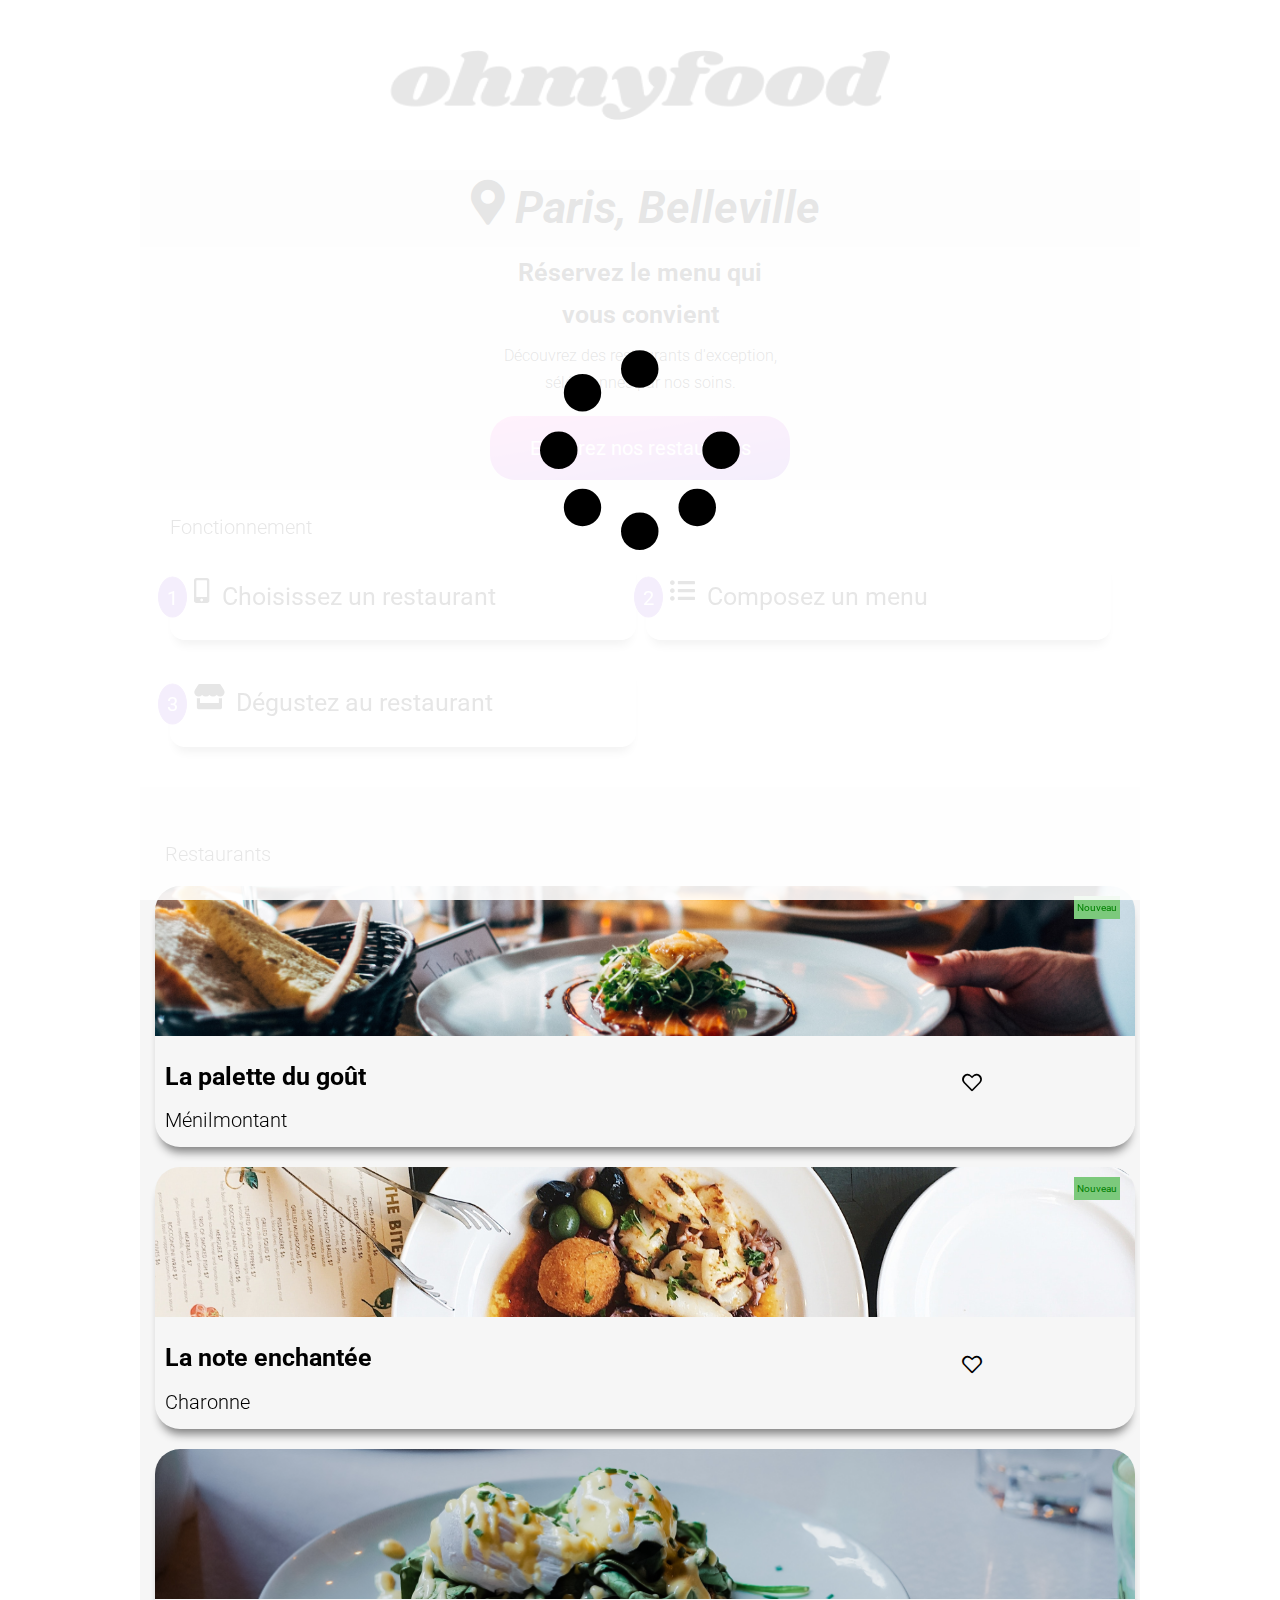
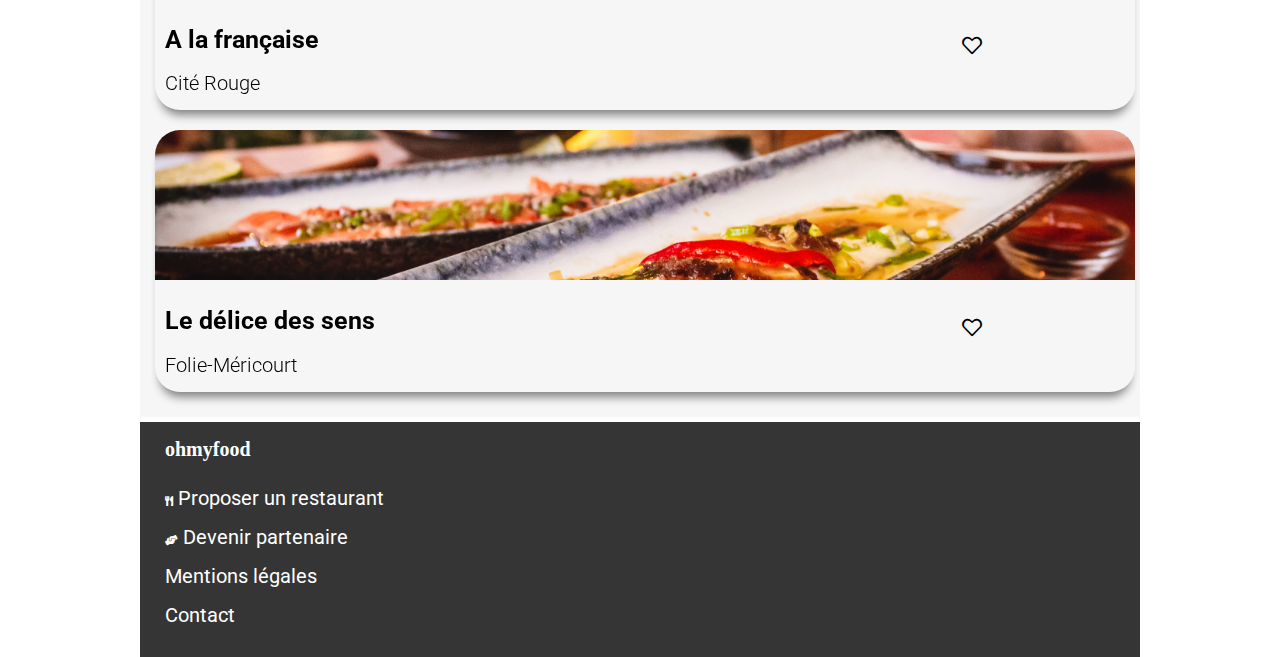
<file: index.html>
<!DOCTYPE html>
<html lang="fr">

<head>
    <meta charset="UTF-8">
    <meta http-equiv="X-UA-Compatible" content="IE=edge">
    <meta name="viewport" content="width=device-width, initial-scale=1.0">
    <link rel="stylesheet" href="./css/main.css">
    <title>Ohmyfood</title>
</head>

<body>
    <div class="loader">
        <i class="fas fa-spinner loader__item"></i>
    </div>

    <header>
        <div>
            <img src="./images/logo/ohmyfood.png" alt="logo ohmyfood" class="header__logo">
        </div>
        <div class="header__search">
            <div class="header__search--row"><i class="fas fa-map-marker-alt"></i><h1>Paris, Belleville</h1></div>
        </div>
        <div class="header__header3">
            <h2 class="header__header3--h2">Réservez le menu qui <br>vous convient</h2>
            <h3 class="header__header3--h3">Découvrez des restaurants d'exception, <br>séléctionnés par nos soins.</h3>
            <div class="btn">Explorez nos restaurants</div>
        </div>
    </header>

    <main>
        <section class="container__functionall">
            <h3>Fonctionnement</h3>
            <div class="wrap">
                <div class="container__function">
                    <i class="fas fa-mobile-alt"></i><h2 class="text-function">Choisissez un restaurant</h2>
                    <div class="number">1</div>
                </div>
                <div class="container__function">
                    <i class="fas fa-list-ul"></i><h2 class="text-function">Composez un menu</h2>
                    <div class="number">2</div>
                </div>
                <div class="container__function">
                    <i class="fas fa-store"></i><h2 class="text-function">Dégustez au restaurant</h2>
                    <div class="number">3</div>
                </div>
            </div>
        </section>
        <section class="container__restaurants">
            <h3 class="title">Restaurants</h3>
            <div class="wrap">

                        <div class="container__fiche">
                            <a href="./lapalettedugout.html">
                            <img src="./images/restaurants/jay-wennington-N_Y88TWmGwA-unsplash.jpg" alt="La palette" class="image__home"></a>
                            <div class="new">Nouveau</div>
                            <div class="fiche-resto">
                                <div class="textreto">
                                    <h2 class="textreto__h2">La palette du goût</h2>
                                    <h3 class="textreto__h3">Ménilmontant</h3>
                                </div>
                                <div class="card__btn menu__btn">
                                    <i class="card__like far fa-heart menu__like menu__like--noBg" aria-hidden="true"></i>
                                    <i class="card__like fas fa-heart menu__like menu__like--bg" aria-hidden="true"></i>
                                </div>
                            </div>
                        </div>

                
                        <div class="container__fiche">
                            <a href="./lanoteenchantee.html">
                            <img src="./images/restaurants/stil-u2Lp8tXIcjw-unsplash.jpg" alt="La note enchantée" class="image__home"></a>
                            <div class="new">Nouveau</div>
                            <div class="fiche-resto">
                                <div class="textreto">
                                    <h2 class="textreto__h2">La note enchantée</h2>
                                    <h3 class="textreto__h3">Charonne</h3>
                                </div>
                                <div class="card__btn menu__btn">
                                    <i class="card__like far fa-heart menu__like menu__like--noBg" aria-hidden="true"></i>
                                    <i class="card__like fas fa-heart menu__like menu__like--bg" aria-hidden="true"></i>
                                </div>
                            </div>
                        </div>
                


                
                        <div class="container__fiche">
                            <a href="./alafrançaise.html">
                            <img src="./images/restaurants/toa-heftiba-DQKerTsQwi0-unsplash.jpg" alt="A la française" class="image__home"></a>
                            <div class="fiche-resto">
                                <div class="textreto">
                                    <h2 class="textreto__h2">A la française</h2>
                                    <h3 class="textreto__h3">Cité Rouge</h3>
                                </div>
                                <div class="card__btn menu__btn">
                                    <i class="card__like far fa-heart menu__like menu__like--noBg" aria-hidden="true"></i>
                                    <i class="card__like fas fa-heart menu__like menu__like--bg" aria-hidden="true"></i>
                                </div>
                            </div>
                        </div>
                


                
                        <div class="container__fiche">
                            <a href="./ledelicedessens.html">
                            <img src="./images/restaurants/louis-hansel-shotsoflouis-qNBGVyOCY8Q-unsplash.jpg" alt="Le délice" class="image__home"></a>
                            <div class="fiche-resto">
                                <div class="textreto">
                                    <h2 class="textreto__h2">Le délice des sens</h2>
                                    <h3 class="textreto__h3">Folie-Méricourt</h3>
                                </div>
                                <div class="card__btn menu__btn">
                                    <i class="card__like far fa-heart menu__like menu__like--noBg" aria-hidden="true"></i>
                                    <i class="card__like fas fa-heart menu__like menu__like--bg" aria-hidden="true"></i>
                                </div>
                            </div>
                        </div>
                
            </div>
        </section>
    </main>

    <footer>
        <h2 class="title-to-logo">ohmyfood</h2>
        <h2 class="footer-h3"><i class="fas fa-utensils"></i>Proposer un restaurant</h2>
        <h2 class="footer-h3"><i class="fas fa-hands-helping"></i>Devenir partenaire</h2>
        <h2 class="footer-h3">Mentions légales</h2>
        <a class="footer-h3" href="mailto:ilan.cours.ecole@gmail.com">Contact</a>
    </footer>
</body>
</html>
</file>
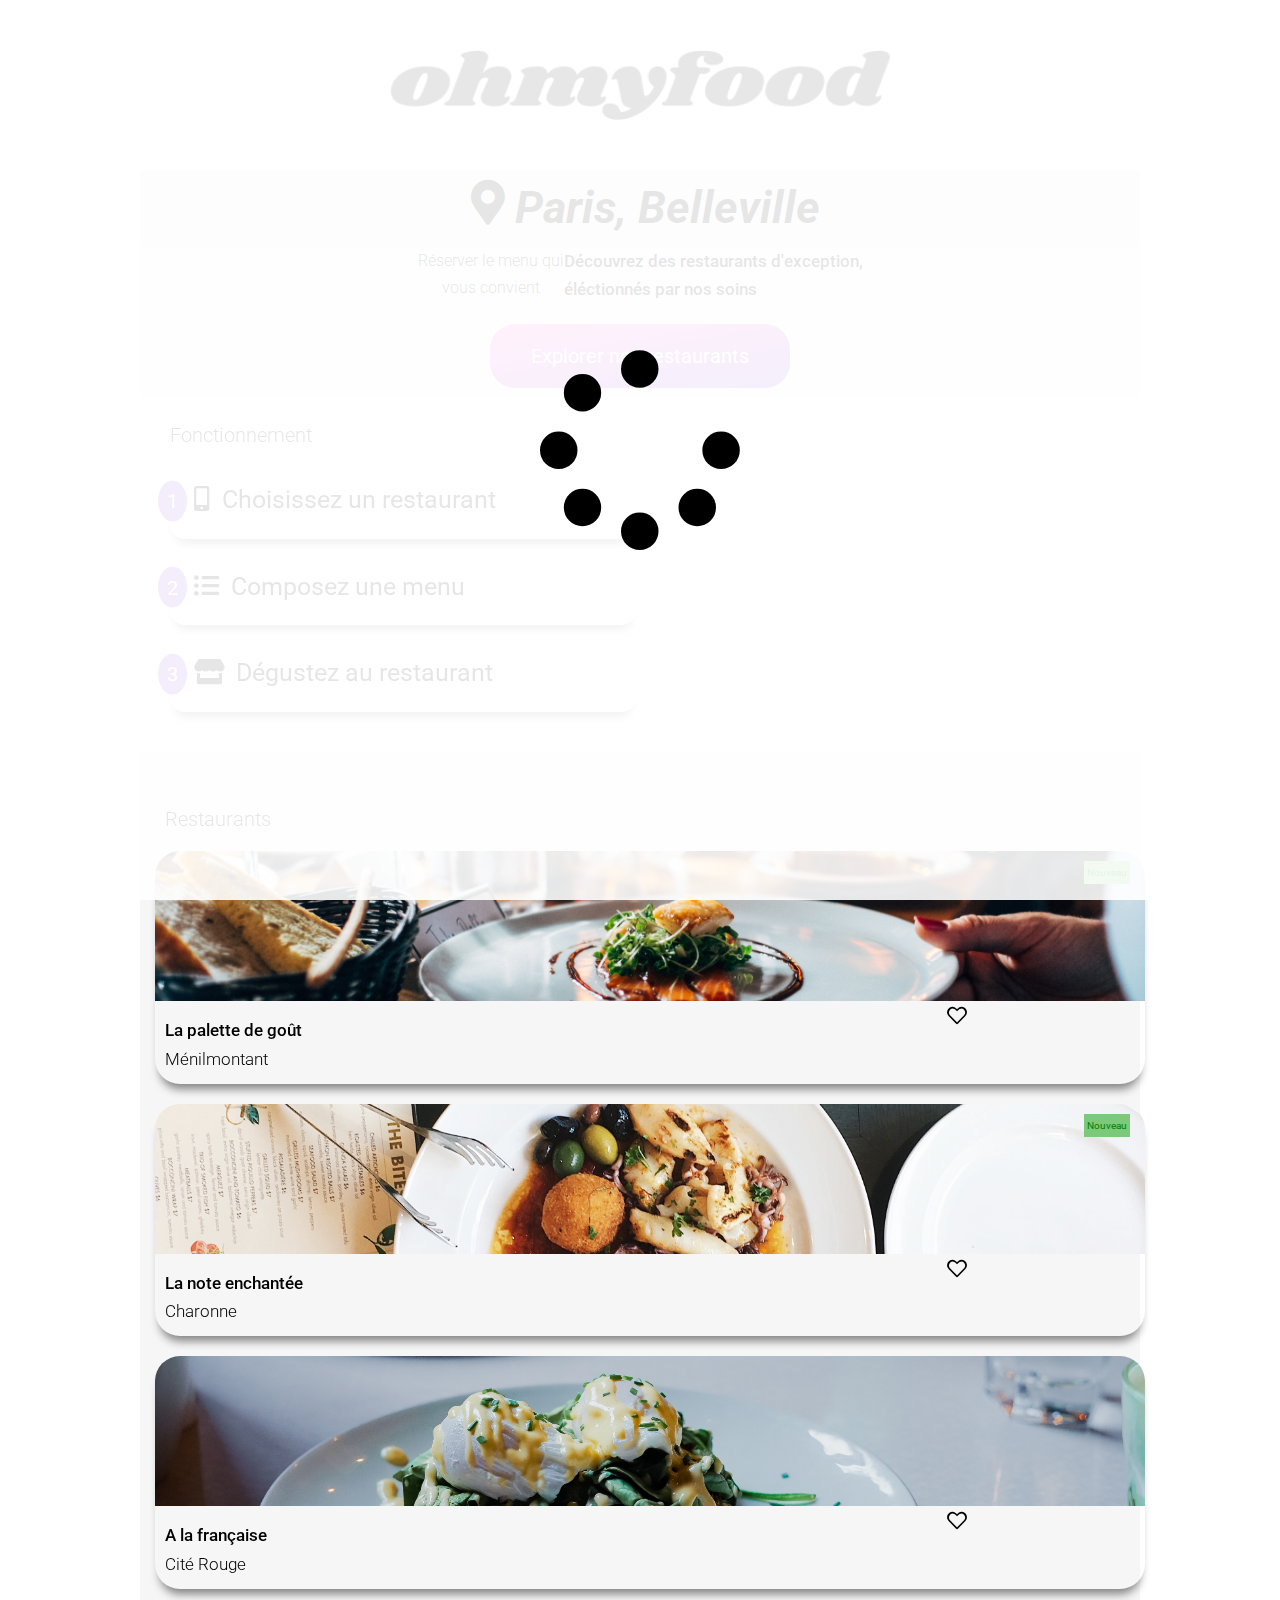
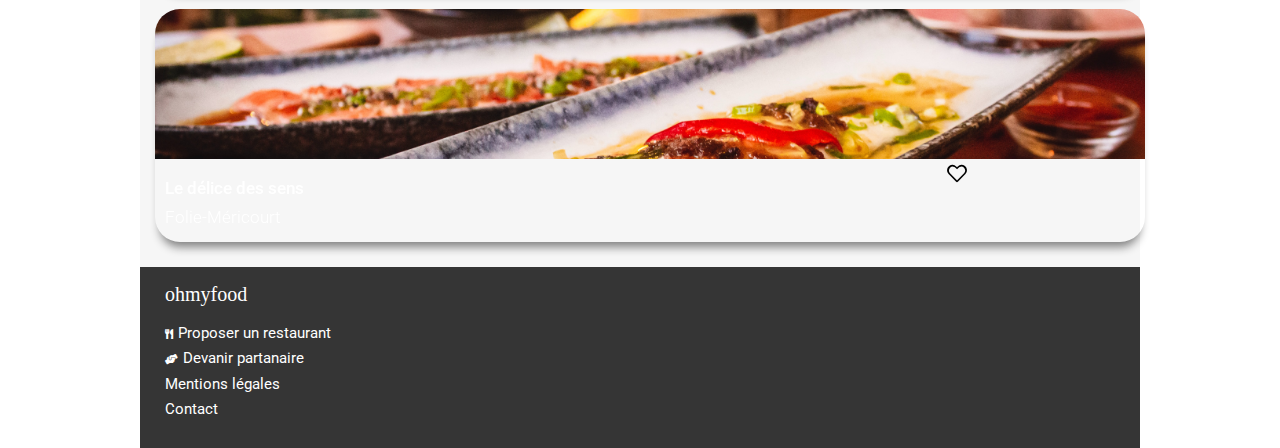
<file: acceuil.html>
<!DOCTYPE html>
<html lang="fr">

<head>
    <meta charset="UTF-8">
    <meta http-equiv="X-UA-Compatible" content="IE=edge">
    <meta name="viewport" content="width=device-width, initial-scale=1.0">
    <link rel="stylesheet" href="./css/main.css">
    <title>Ohmyfood</title>
</head>

<body>
    <div class="loader">
        <i class="fas fa-spinner loader__item"></i>
    </div>

    <header>
        <div>
            <img src="./images/logo/ohmyfood.png" alt="logo ohmyfood" class="header__logo">
        </div>
        <div class="header__search">
            <div class="header__search--row"><i class="fas fa-map-marker-alt"></i><h1>Paris, Belleville</h1></div>
        </div>
        <div class="header__header3">
            <h3 class="header__header3--h3">Réserver le menu qui <br>vous convient</h3>
            <h4 class="header__header3--h4">Découvrez des restaurants d'exception, <br>éléctionnés par nos soins</h4>
            <div class="btn">Explorer nos restaurants</div>
        </div>
    </header>

    <main>
        <section class="container__functionall">
            <h3>Fonctionnement</h3>
                <div class="container__function">
                    <i class="fas fa-mobile-alt"></i><h4 class="text-function">Choisissez un restaurant</h4>
                    <div class="number">1</div>
                </div>
                <div class="container__function">
                    <i class="fas fa-list-ul"></i><h4 class="text-function">Composez une menu</h4>
                    <div class="number">2</div>
                </div>
                <div class="container__function">
                    <i class="fas fa-store"></i><h4 class="text-function">Dégustez au restaurant</h4>
                    <div class="number">3</div>
                </div>
        </section>
        <section class="container__restaurants">
            <h3 class="title">Restaurants</h3>
            <div>
                <a href=".//lapalettedegout.htm"><div class="container__fiche">
                    <img src="./images/restaurants/jay-wennington-N_Y88TWmGwA-unsplash.jpg" alt="La palette" class="image__home">
                    <div class="new">Nouveau</div></a>
                    <div class="fiche-resto">
                        <div class="textreto">
                            <h4 class="textreto__h4">La palette de goût</h4>
                            <h5 class="textreto__h5">Ménilmontant</h5>
                        </div>
                        <button class="carte2__btn">
                            <i class="far fa-heart carte2__like carte2__like--noBg" aria-hidden="true"></i>
                            <i class="fas fa-heart carte2__like carte2__like--bg" aria-hidden="true"></i>
                        </button>
                    </div>
                </div>
                <a href=""><div class="container__fiche">
                    <img src="./images/restaurants/stil-u2Lp8tXIcjw-unsplash.jpg" alt="La note enchantée" class="image__home">
                    <div class="new">Nouveau</div></a>
                    <div class="fiche-resto">
                        <div class="textreto">
                            <h4 class="textreto__h4">La note enchantée</h4>
                            <h5 class="textreto__h5">Charonne</h5>
                        </div>
                        <button class="carte2__btn">
                            <i class="far fa-heart carte2__like carte2__like--noBg" aria-hidden="true"></i>
                            <i class="fas fa-heart carte2__like carte2__like--bg" aria-hidden="true"></i>
                        </button>
                    </div>
                </div>
                <a href=""><div class="container__fiche">
                    <img src="./images/restaurants/toa-heftiba-DQKerTsQwi0-unsplash.jpg" alt="A la française" class="image__home"></a>
                    <div class="fiche-resto">
                        <div class="textreto">
                            <h4 class="textreto__h4">A la française</h4>
                            <h5 class="textreto__h5">Cité Rouge</h5>
                        </div>
                        <button class="carte2__btn">
                            <i class="far fa-heart carte2__like carte2__like--noBg" aria-hidden="true"></i>
                            <i class="fas fa-heart carte2__like carte2__like--bg" aria-hidden="true"></i>
                        </button>
                    </div>
                </div>
                <a href=""><div class="container__fiche">
                    <img src="./images/restaurants/louis-hansel-shotsoflouis-qNBGVyOCY8Q-unsplash.jpg" alt="Le délice" class="image__home">
                    <div class="fiche-resto">
                        <div class="textreto">
                            <h4 class="textreto__h4">Le délice des sens</h4>
                            <h5 class="textreto__h5">Folie-Méricourt</h5>
                        </div>
                        <button class="carte2__btn">
                            <i class="far fa-heart carte2__like carte2__like--noBg" aria-hidden="true"></i>
                            <i class="fas fa-heart carte2__like carte2__like--bg" aria-hidden="true"></i>
                        </button>
                    </div>
                </div>
            </div>
        </section>
    </main>

    <footer>
        <h3 class="title-to-logo">ohmyfood</h3>
        <h5 class="footer-h5"><i class="fas fa-utensils"></i>Proposer un restaurant</h5>
        <h5 class="footer-h5"><i class="fas fa-hands-helping"></i>Devanir partanaire</h5>
        <h5 class="footer-h5">Mentions légales</h5>
        <h5 class="footer-h5">Contact</h5>
    </footer>
</body>
</html>
</file>
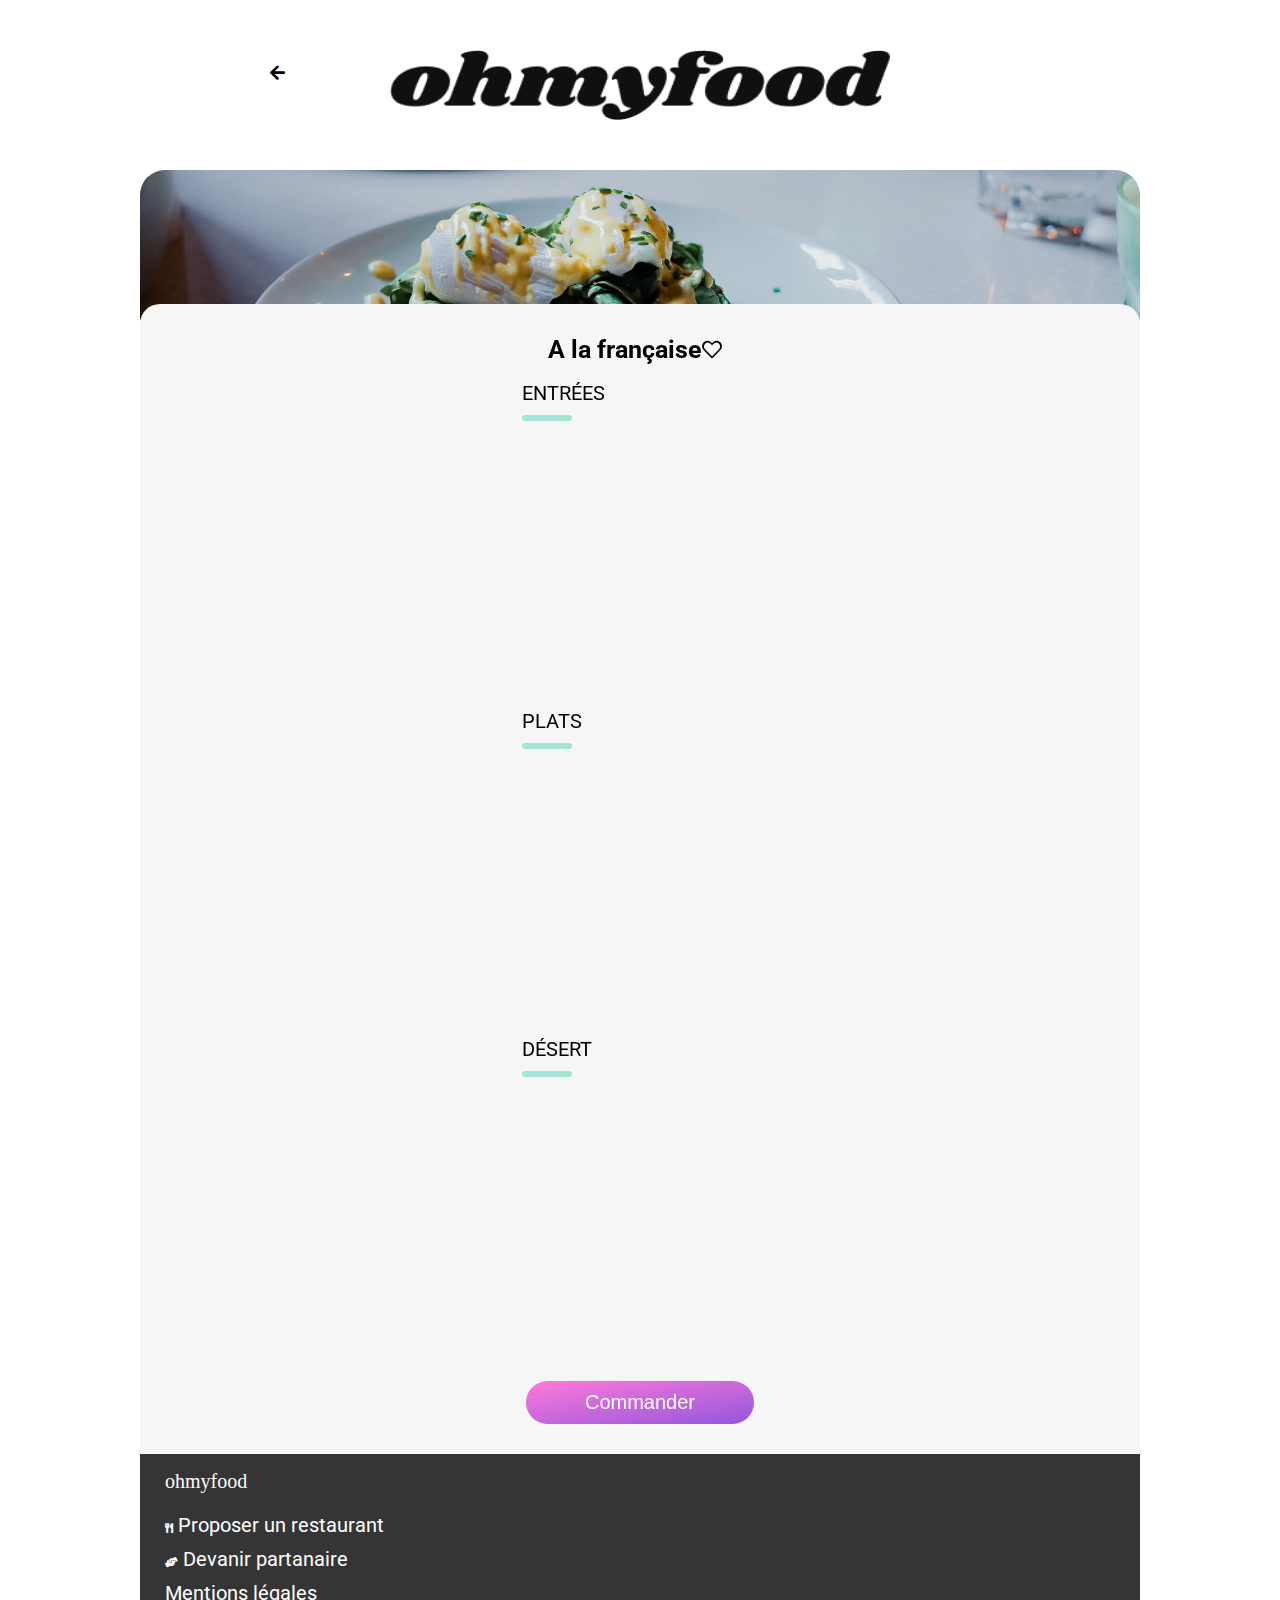
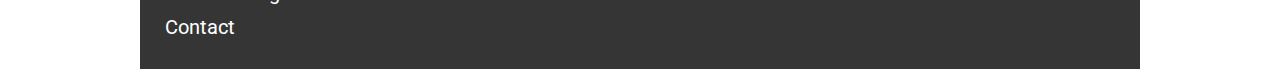
<file: alafrançaise.htm>
<!DOCTYPE html>
<html lang="fr">
<head>
    <meta charset="UTF-8">
    <meta http-equiv="X-UA-Compatible" content="IE=edge">
    <meta name="viewport" content="width=device-width, initial-scale=1.0">
    <link rel="stylesheet" href="./css/main.css">
    <title>Restaurant "A la française"</title>
</head>
<body>
    <header>
        <a href="./index.html"><i class="fas fa-arrow-left"></i><img src="./images/logo/ohmyfood.png" alt="image" class="header__logo"></a>
    </header>
    <h1><img src="./images/restaurants/toa-heftiba-DQKerTsQwi0-unsplash.jpg" alt="A la française" class="image__home"></h1>
    <main>
        <section class="restaurant">
            <div class="carte">
                <h2>A la française</h2>
                <button class="carte__btn">
                    <i class="far fa-heart carte__like carte__like--noBg" aria-hidden="true"></i>
                    <i class="fas fa-heart carte__like carte__like--bg" aria-hidden="true"></i>
                </button>
            </div>

            <section class="section-menu">
                <h3 class="section-menu__title">Entrées</h3>
                <hr>
                <div class="section-menu__items">
                    <div class="section-menu__items__item">
                        <div class="section-menu__items__item__main-content">
                            <h4>Tartare de poulpe acidulé</h4>
                            <p>Aux zestes d'orange</p>
                        </div>
                        <div class="price">25€</div>
                        <div class="section-menu__items__item__sub-content">
                            <i class="fas fa-check-circle"></i>
                        </div>
                    </div>
                </div>
                <div class="section-menu__items">
                    <div class="section-menu__items__item">
                        <div class="section-menu__items__item__main-content">
                            <h4>Velouté de légumes d'antan</h4>
                            <p>Carotte, panais, topinambour</p>
                        </div>
                        <div class="price">35€</div>
                        <div class="section-menu__items__item__sub-content">
                            <i class="fas fa-check-circle"></i>
                        </div>
                    </div>
                </div>
                <div class="section-menu__items">
                    <div class="section-menu__items__item">
                        <div class="section-menu__items__item__main-content">
                            <h4>Soupe à l'oignon</h4>
                            <p>Revisitée</p>
                        </div>
                        <div class="price">20€</div>
                        <div class="section-menu__items__item__sub-content">
                            <i class="fas fa-check-circle"></i>
                        </div>
                    </div>
                </div>
                <h3 class="section-menu__title">Plats</h3>
                <hr>
                <div class="section-menu__items">
                    <div class="section-menu__items__item">
                        <div class="section-menu__items__item__main-content">
                            <h4>Coquilles Saint-Jacques</h4>
                            <p>Accompagnées d'une purée de panais</p>
                        </div>
                        <div class="price">40€</div>
                        <div class="section-menu__items__item__sub-content">
                            <i class="fas fa-check-circle"></i>
                        </div>
                    </div>
                </div>
                <div class="section-menu__items">
                    <div class="section-menu__items__item">
                        <div class="section-menu__items__item__main-content">
                            <h4>Magret de canard</h4>
                            <p>Et parmentier de pommes de terre</p>
                        </div>
                        <div class="price">35€</div>
                        <div class="section-menu__items__item__sub-content">
                            <i class="fas fa-check-circle"></i>
                        </div>
                    </div>
                </div>
                <div class="section-menu__items">
                    <div class="section-menu__items__item">
                        <div class="section-menu__items__item__main-content">
                            <h4>Pigeonneau d’Ille-et-Vilaine</h4>
                            <p>Sur son lit de gnocchis aux légumes</p>
                        </div>
                        <div class="price">44€</div>
                        <div class="section-menu__items__item__sub-content">
                            <i class="fas fa-check-circle"></i>
                        </div>
                    </div>
                </div>
                <h3 class="section-menu__title">Désert</h3>
                <hr>
                <div class="section-menu__items">
                    <div class="section-menu__items__item">
                        <div class="section-menu__items__item__main-content">
                            <h4>Pétales de violettes glacés</h4>
                            <p>Et purée de noisettes</p>
                        </div>
                        <div class="price">18€</div>
                        <div class="section-menu__items__item__sub-content">
                            <i class="fas fa-check-circle"></i>
                        </div>
                    </div>
                </div>
                <div class="section-menu__items">
                    <div class="section-menu__items__item">
                        <div class="section-menu__items__item__main-content">
                            <h4>Fondant au chocolat</h4>
                            <p>Revisité</p>
                        </div>
                        <div class="price">22€</div>
                        <div class="section-menu__items__item__sub-content">
                            <i class="fas fa-check-circle"></i>
                        </div>
                    </div>
                </div>
                <div class="section-menu__items">
                    <div class="section-menu__items__item">
                        <div class="section-menu__items__item__main-content">
                            <h4>Millefeuille croustillant</h4>
                            <p>Myrtilles et pâte d’amande</p>
                        </div>
                        <div class="price">23€</div>
                        <div class="section-menu__items__item__sub-content">
                            <i class="fas fa-check-circle"></i>
                        </div>
                    </div>
                </div>
            </section>

            <button class="btn2 commader">
                Commander
            </button>
        </section>
    </main>
    <footer>
        <div class="title-to-logo">ohmyfood</div>
        <h3 class="footer-h3"><i class="fas fa-utensils"></i>Proposer un restaurant</h3>
        <h3 class="footer-h3"><i class="fas fa-hands-helping"></i>Devanir partanaire</h3>
        <h3 class="footer-h3">Mentions légales</h3>
        <h3 class="footer-h3">Contact</h3>
    </footer>
</body>
</html>
</file>
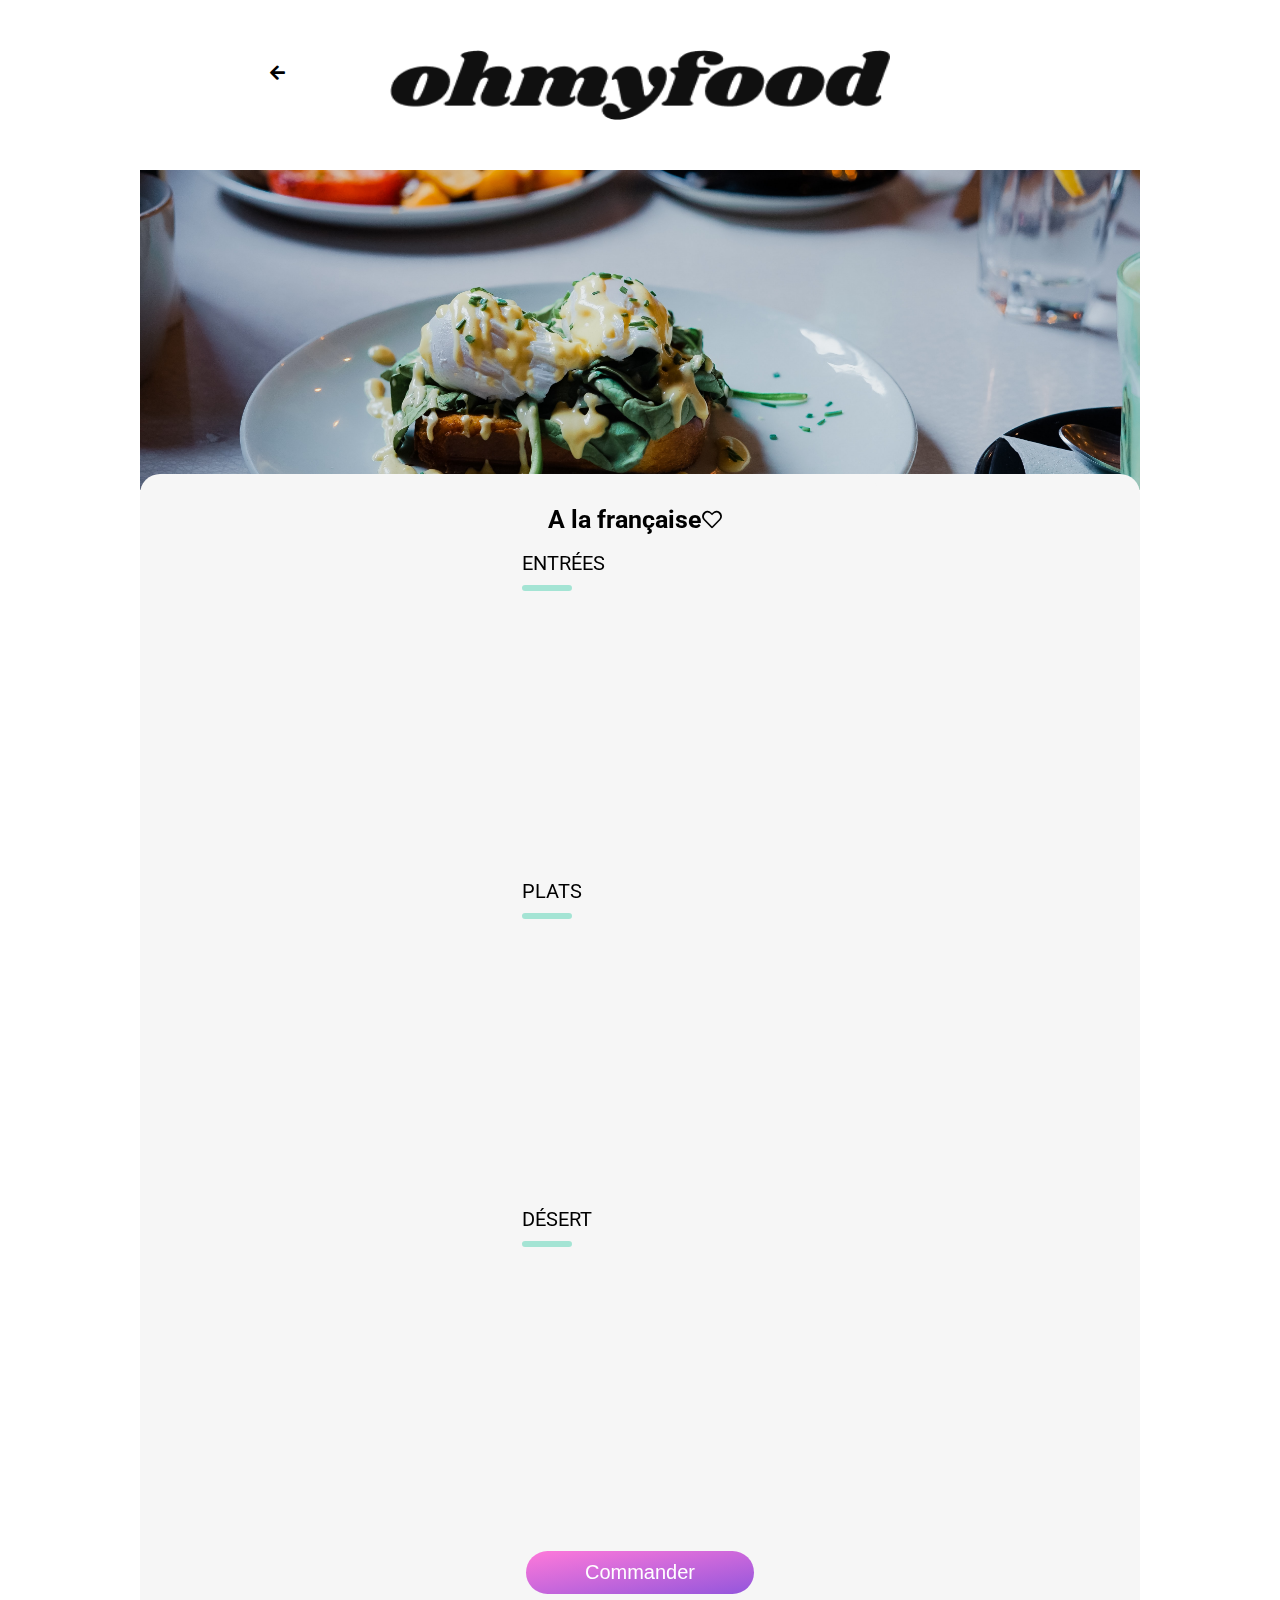
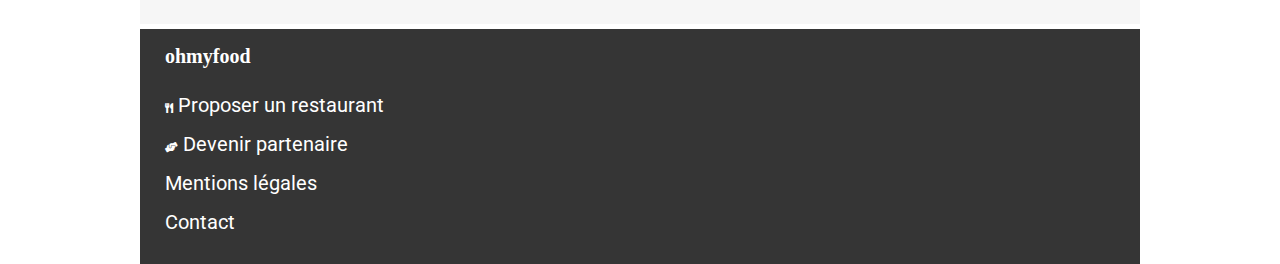
<file: alafrançaise.html>
<!DOCTYPE html>
<html lang="fr">
<head>
    <meta charset="UTF-8">
    <meta http-equiv="X-UA-Compatible" content="IE=edge">
    <meta name="viewport" content="width=device-width, initial-scale=1.0">
    <link rel="stylesheet" href="./css/main.css">
    <title>Restaurant "A la française"</title>
</head>
<body>
    <header>
        <a href="./index.html"><i class="fas fa-arrow-left"></i><img src="./images/logo/ohmyfood.png" alt="image" class="header__logo"></a>
    </header>
    <h1><img src="./images/restaurants/toa-heftiba-DQKerTsQwi0-unsplash.jpg" alt="A la française" class="image__restaurant"></h1>
    <main>
        <section class="restaurant">
            <div class="carte">
                <h2>A la française</h2>
                <button class="carte__btn">
                    <i class="far fa-heart carte__like carte__like--noBg" aria-hidden="true"></i>
                    <i class="fas fa-heart carte__like carte__like--bg" aria-hidden="true"></i>
                </button>
            </div>

            <section class="section-menu">
                <h3 class="section-menu__title">Entrées</h3>
                <hr>
                <div class="section-menu__items">
                    <div class="section-menu__items__item">
                        <div class="section-menu__items__item__main-content">
                            <h4>Tartare de poulpe acidulé</h4>
                            <p>Aux zestes d'orange</p>
                        </div>
                        <div class="price">25€</div>
                        <div class="section-menu__items__item__sub-content">
                            <i class="fas fa-check-circle"></i>
                        </div>
                    </div>
                </div>
                <div class="section-menu__items">
                    <div class="section-menu__items__item">
                        <div class="section-menu__items__item__main-content">
                            <h4>Velouté de légumes d'antan</h4>
                            <p>Carotte, panais, topinambour</p>
                        </div>
                        <div class="price">35€</div>
                        <div class="section-menu__items__item__sub-content">
                            <i class="fas fa-check-circle"></i>
                        </div>
                    </div>
                </div>
                <div class="section-menu__items">
                    <div class="section-menu__items__item">
                        <div class="section-menu__items__item__main-content">
                            <h4>Soupe à l'oignon</h4>
                            <p>Revisitée</p>
                        </div>
                        <div class="price">20€</div>
                        <div class="section-menu__items__item__sub-content">
                            <i class="fas fa-check-circle"></i>
                        </div>
                    </div>
                </div>
                <h3 class="section-menu__title">Plats</h3>
                <hr>
                <div class="section-menu__items">
                    <div class="section-menu__items__item">
                        <div class="section-menu__items__item__main-content">
                            <h4>Coquilles Saint-Jacques</h4>
                            <p>Accompagnées d'une purée de panais</p>
                        </div>
                        <div class="price">40€</div>
                        <div class="section-menu__items__item__sub-content">
                            <i class="fas fa-check-circle"></i>
                        </div>
                    </div>
                </div>
                <div class="section-menu__items">
                    <div class="section-menu__items__item">
                        <div class="section-menu__items__item__main-content">
                            <h4>Magret de canard</h4>
                            <p>Et parmentier de pommes de terre</p>
                        </div>
                        <div class="price">35€</div>
                        <div class="section-menu__items__item__sub-content">
                            <i class="fas fa-check-circle"></i>
                        </div>
                    </div>
                </div>
                <div class="section-menu__items">
                    <div class="section-menu__items__item">
                        <div class="section-menu__items__item__main-content">
                            <h4>Pigeonneau d’Ille-et-Vilaine</h4>
                            <p>Sur son lit de gnocchis aux légumes</p>
                        </div>
                        <div class="price">44€</div>
                        <div class="section-menu__items__item__sub-content">
                            <i class="fas fa-check-circle"></i>
                        </div>
                    </div>
                </div>
                <h3 class="section-menu__title">Désert</h3>
                <hr>
                <div class="section-menu__items">
                    <div class="section-menu__items__item">
                        <div class="section-menu__items__item__main-content">
                            <h4>Pétales de violettes glacés</h4>
                            <p>Et purée de noisettes</p>
                        </div>
                        <div class="price">18€</div>
                        <div class="section-menu__items__item__sub-content">
                            <i class="fas fa-check-circle"></i>
                        </div>
                    </div>
                </div>
                <div class="section-menu__items">
                    <div class="section-menu__items__item">
                        <div class="section-menu__items__item__main-content">
                            <h4>Fondant au chocolat</h4>
                            <p>Revisité</p>
                        </div>
                        <div class="price">22€</div>
                        <div class="section-menu__items__item__sub-content">
                            <i class="fas fa-check-circle"></i>
                        </div>
                    </div>
                </div>
                <div class="section-menu__items">
                    <div class="section-menu__items__item">
                        <div class="section-menu__items__item__main-content">
                            <h4>Millefeuille croustillant</h4>
                            <p>Myrtilles et pâte d’amande</p>
                        </div>
                        <div class="price">23€</div>
                        <div class="section-menu__items__item__sub-content">
                            <i class="fas fa-check-circle"></i>
                        </div>
                    </div>
                </div>
            </section>

            <button class="btn2 commader">Commander</button>
        </section>
    </main>
    <footer>
        <h2 class="title-to-logo">ohmyfood</h2>
        <h2 class="footer-h3"><i class="fas fa-utensils"></i>Proposer un restaurant</h2>
        <h2 class="footer-h3"><i class="fas fa-hands-helping"></i>Devenir partenaire</h2>
        <h2 class="footer-h3">Mentions légales</h2>
        <a class="footer-h3" href="mailto:ilan.cours.ecole@gmail.com">Contact</a>
    </footer>
</body>
</html>
</file>
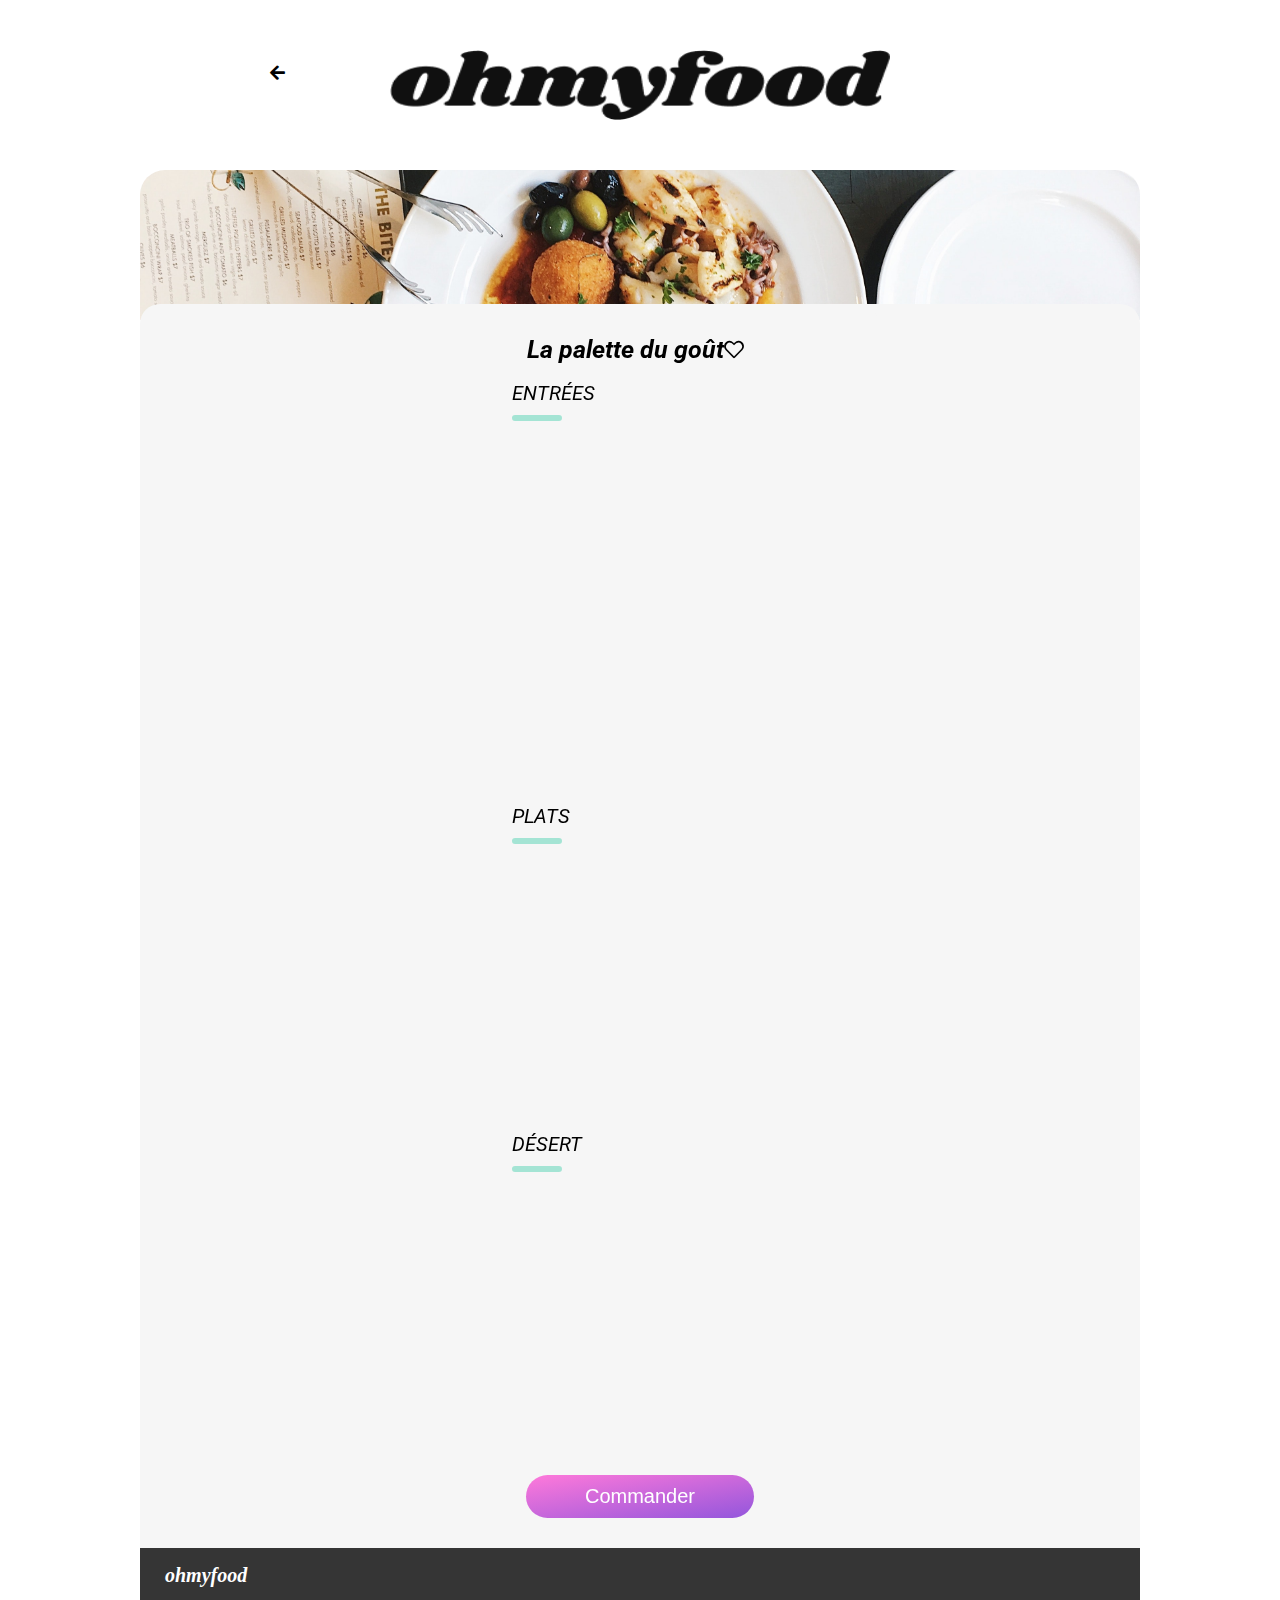
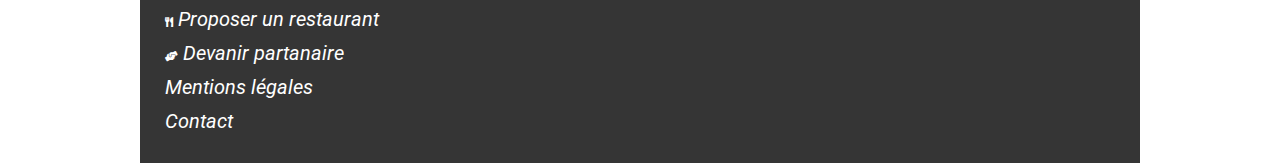
<file: lanoteenchantee.htm>
<!DOCTYPE html>
<html lang="fr">
<head>
    <meta charset="UTF-8">
    <meta http-equiv="X-UA-Compatible" content="IE=edge">
    <meta name="viewport" content="width=device-width, initial-scale=1.0">
    <link rel="stylesheet" href="./css/main.css">
    <title>Restaurant "La note enchantée"</title>
</head>
<body>
    <header>
        <a href="./index.html"><i class="fas fa-arrow-left"></i><img src="./images/logo/ohmyfood.png" alt="image" class="header__logo"></a>
    </header>
    <h1><img src="./images/restaurants/stil-u2Lp8tXIcjw-unsplash.jpg" alt="La note enchantée" class="image__home">
    <main>
        <section class="restaurant">
            <div class="carte">
                <h2>La palette du goût</h2>
                <button class="carte__btn">
                    <i class="far fa-heart carte__like carte__like--noBg" aria-hidden="true"></i>
                    <i class="fas fa-heart carte__like carte__like--bg" aria-hidden="true"></i>
                </button>
            </div>

            <section class="section-menu">
                <h3 class="section-menu__title">Entrées</h3>
                <hr>
                <div class="section-menu__items">
                    <div class="section-menu__items__item">
                        <div class="section-menu__items__item__main-content">
                            <h4>Ravioles de foie gras</h4>
                            <p>Accompagnés de leur crème à la truffe</p>
                        </div>
                        <div class="price">25€</div>
                        <div class="section-menu__items__item__sub-content">
                            <i class="fas fa-check-circle"></i>
                        </div>
                    </div>
                </div>
                <div class="section-menu__items">
                    <div class="section-menu__items__item">
                        <div class="section-menu__items__item__main-content">
                            <h4>Caviar osciètre</h4>
                            <p>Sur blini à la farine de blé noir</p>
                        </div>
                        <div class="price">35€</div>
                        <div class="section-menu__items__item__sub-content">
                            <i class="fas fa-check-circle"></i>
                        </div>
                    </div>
                </div>
                <div class="section-menu__items">
                    <div class="section-menu__items__item">
                        <div class="section-menu__items__item__main-content">
                            <h4>Homard et espuma de potiron</h4>
                            <p>Mariné aux zestes d'orange</p>
                        </div>
                        <div class="price">20€</div>
                        <div class="section-menu__items__item__sub-content">
                            <i class="fas fa-check-circle"></i>
                        </div>
                    </div>
                </div>
                <div class="section-menu__items">
                    <div class="section-menu__items__item">
                        <div class="section-menu__items__item__main-content">
                            <h4>Foie gras de canard cuit entier</h4>
                            <p>Confiture de figue et pain toasté</p>
                        </div>
                        <div class="price">35€</div>
                        <div class="section-menu__items__item__sub-content">
                            <i class="fas fa-check-circle"></i>
                        </div>
                    </div>
                </div>
                <h3 class="section-menu__title">Plats</h3>
                <hr>
                <div class="section-menu__items">
                    <div class="section-menu__items__item">
                        <div class="section-menu__items__item__main-content">
                            <h4>Noix de coquilles Saint-Jacques</h4>
                            <p>Sur lit de purée de céleri-rave</p>
                        </div>
                        <div class="price">40€</div>
                        <div class="section-menu__items__item__sub-content">
                            <i class="fas fa-check-circle"></i>
                        </div>
                    </div>
                </div>
                <div class="section-menu__items">
                    <div class="section-menu__items__item">
                        <div class="section-menu__items__item__main-content">
                            <h4>Langoustine poêlée</h4>
                            <p>Purée de patate douce</p>
                        </div>
                        <div class="price">35€</div>
                        <div class="section-menu__items__item__sub-content">
                            <i class="fas fa-check-circle"></i>
                        </div>
                    </div>
                </div>
                <div class="section-menu__items">
                    <div class="section-menu__items__item">
                        <div class="section-menu__items__item__main-content">
                            <h4>Mijoté de queue de boeuf</h4>
                            <p>Et riz sauvage aux zestes de citron</p>
                        </div>
                        <div class="price">44€</div>
                        <div class="section-menu__items__item__sub-content">
                            <i class="fas fa-check-circle"></i>
                        </div>
                    </div>
                </div>
                <h3 class="section-menu__title">Désert</h3>
                <hr>
                <div class="section-menu__items">
                    <div class="section-menu__items__item">
                        <div class="section-menu__items__item__main-content">
                            <h4>Macaron noisette et chocolat</h4>
                            <p>Glace au caramel brun et sel de Guérande</p>
                        </div>
                        <div class="price">18€</div>
                        <div class="section-menu__items__item__sub-content">
                            <i class="fas fa-check-circle"></i>
                        </div>
                    </div>
                </div>
                <div class="section-menu__items">
                    <div class="section-menu__items__item">
                        <div class="section-menu__items__item__main-content">
                            <h4>Baba au rhum revisité</h4>
                            <p>Avec son coulis de citron</p>
                        </div>
                        <div class="price">22€</div>
                        <div class="section-menu__items__item__sub-content">
                            <i class="fas fa-check-circle"></i>
                        </div>
                    </div>
                </div>
                <div class="section-menu__items">
                    <div class="section-menu__items__item">
                        <div class="section-menu__items__item__main-content">
                            <h4>Tarte au citron meringuée</h4>
                            <p>Déstructurée</p>
                        </div>
                        <div class="price">23€</div>
                        <div class="section-menu__items__item__sub-content">
                            <i class="fas fa-check-circle"></i>
                        </div>
                    </div>
                </div>
            </section>

            <button class="btn2 commader">
                Commander
            </button>
        </section>
    </main>
    <footer>
        <div class="title-to-logo">ohmyfood</div>
        <h3 class="footer-h3"><i class="fas fa-utensils"></i>Proposer un restaurant</h3>
        <h3 class="footer-h3"><i class="fas fa-hands-helping"></i>Devanir partanaire</h3>
        <h3 class="footer-h3">Mentions légales</h3>
        <h3 class="footer-h3">Contact</h3>
    </footer>
</body>
</html>
</file>
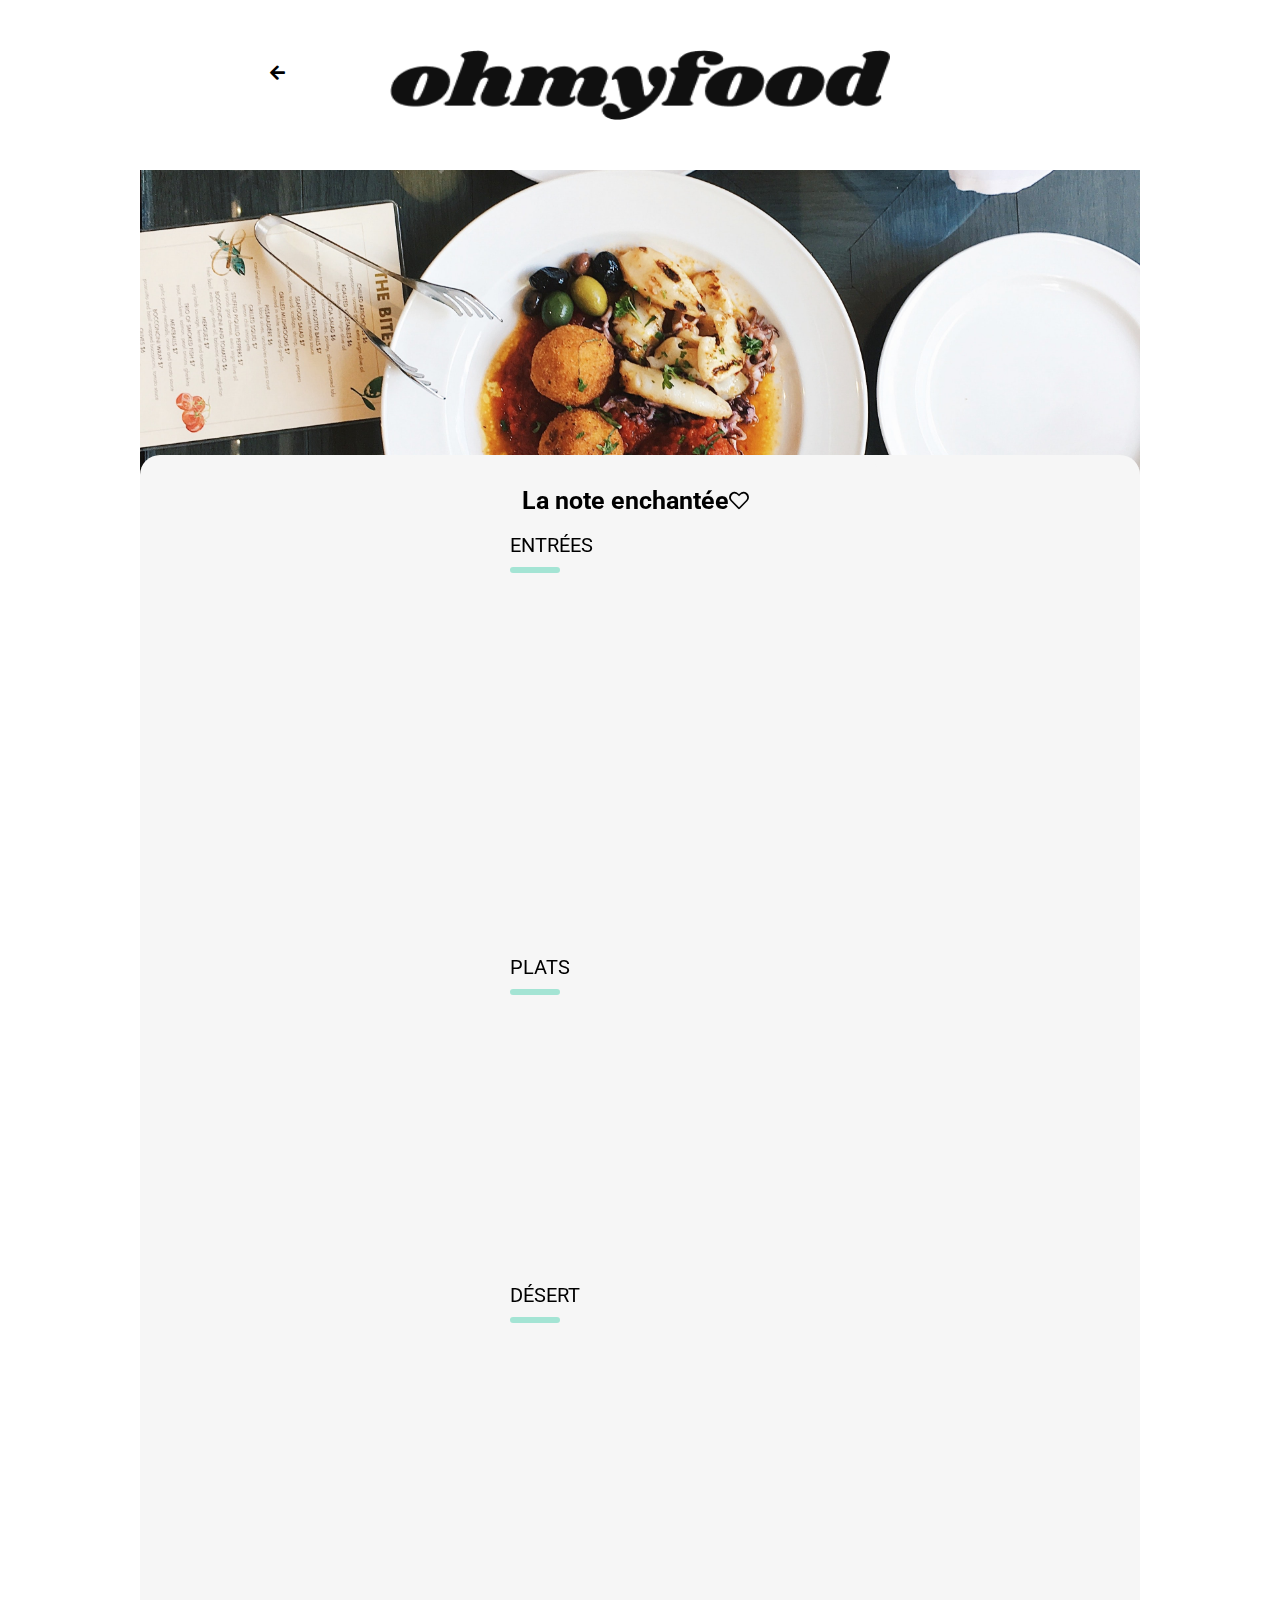
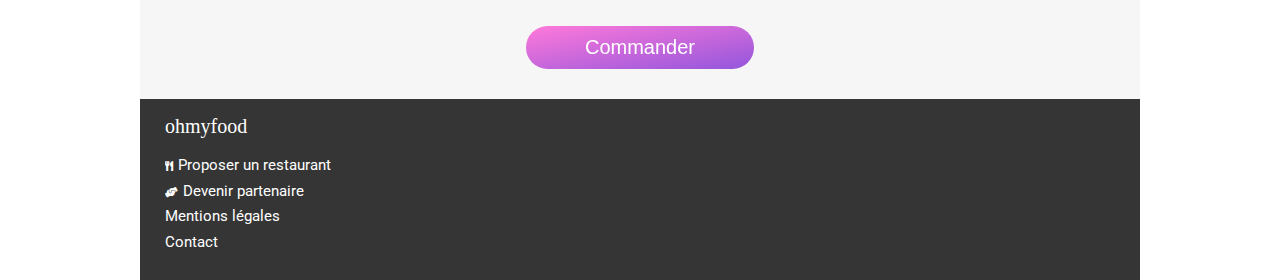
<file: lanoteenchantee.html>
<!DOCTYPE html>
<html lang="fr">
<head>
    <meta charset="UTF-8">
    <meta http-equiv="X-UA-Compatible" content="IE=edge">
    <meta name="viewport" content="width=device-width, initial-scale=1.0">
    <link rel="stylesheet" href="./css/main.css">
    <title>Restaurant "La note enchantée"</title>
</head>
<body>
    <header>
        <h1><a href="./index.html"><i class="fas fa-arrow-left"></i><img src="./images/logo/ohmyfood.png" alt="image" class="header__logo"></a></h1>
    </header>
    <img src="./images/restaurants/stil-u2Lp8tXIcjw-unsplash.jpg" alt="La note enchantée" class="image__restaurant">
    <main>
        <section class="restaurant">
            <div class="carte">
                <h2>La note enchantée</h2>
                <button class="carte__btn">
                    <i class="far fa-heart carte__like carte__like--noBg" aria-hidden="true"></i>
                    <i class="fas fa-heart carte__like carte__like--bg" aria-hidden="true"></i>
                </button>
            </div>

            <section class="section-menu">
                <h3 class="section-menu__title">Entrées</h3>
                <hr>
                <div class="section-menu__items">
                    <div class="section-menu__items__item">
                        <div class="section-menu__items__item__main-content">
                            <h4>Ravioles de foie gras</h4>
                            <p>Accompagnés de leur crème à la truffe</p>
                        </div>
                        <div class="price">25€</div>
                        <div class="section-menu__items__item__sub-content">
                            <i class="fas fa-check-circle"></i>
                        </div>
                    </div>
                </div>
                <div class="section-menu__items">
                    <div class="section-menu__items__item">
                        <div class="section-menu__items__item__main-content">
                            <h4>Caviar osciètre</h4>
                            <p>Sur blini à la farine de blé noir</p>
                        </div>
                        <div class="price">35€</div>
                        <div class="section-menu__items__item__sub-content">
                            <i class="fas fa-check-circle"></i>
                        </div>
                    </div>
                </div>
                <div class="section-menu__items">
                    <div class="section-menu__items__item">
                        <div class="section-menu__items__item__main-content">
                            <h4>Homard et espuma de potiron</h4>
                            <p>Mariné aux zestes d'orange</p>
                        </div>
                        <div class="price">20€</div>
                        <div class="section-menu__items__item__sub-content">
                            <i class="fas fa-check-circle"></i>
                        </div>
                    </div>
                </div>
                <div class="section-menu__items">
                    <div class="section-menu__items__item">
                        <div class="section-menu__items__item__main-content">
                            <h4>Foie gras de canard cuit entier</h4>
                            <p>Confiture de figue et pain toasté</p>
                        </div>
                        <div class="price">35€</div>
                        <div class="section-menu__items__item__sub-content">
                            <i class="fas fa-check-circle"></i>
                        </div>
                    </div>
                </div>
                <h3 class="section-menu__title">Plats</h3>
                <hr>
                <div class="section-menu__items">
                    <div class="section-menu__items__item">
                        <div class="section-menu__items__item__main-content">
                            <h4>Noix de coquilles Saint-Jacques</h4>
                            <p>Sur lit de purée de céleri-rave</p>
                        </div>
                        <div class="price">40€</div>
                        <div class="section-menu__items__item__sub-content">
                            <i class="fas fa-check-circle"></i>
                        </div>
                    </div>
                </div>
                <div class="section-menu__items">
                    <div class="section-menu__items__item">
                        <div class="section-menu__items__item__main-content">
                            <h4>Langoustine poêlée</h4>
                            <p>Purée de patate douce</p>
                        </div>
                        <div class="price">35€</div>
                        <div class="section-menu__items__item__sub-content">
                            <i class="fas fa-check-circle"></i>
                        </div>
                    </div>
                </div>
                <div class="section-menu__items">
                    <div class="section-menu__items__item">
                        <div class="section-menu__items__item__main-content">
                            <h4>Mijoté de queue de boeuf</h4>
                            <p>Et riz sauvage aux zestes de citron</p>
                        </div>
                        <div class="price">44€</div>
                        <div class="section-menu__items__item__sub-content">
                            <i class="fas fa-check-circle"></i>
                        </div>
                    </div>
                </div>
                <h3 class="section-menu__title">Désert</h3>
                <hr>
                <div class="section-menu__items">
                    <div class="section-menu__items__item">
                        <div class="section-menu__items__item__main-content">
                            <h4>Macaron noisette et chocolat</h4>
                            <p>Glace au caramel brun et sel de Guérande</p>
                        </div>
                        <div class="price">18€</div>
                        <div class="section-menu__items__item__sub-content">
                            <i class="fas fa-check-circle"></i>
                        </div>
                    </div>
                </div>
                <div class="section-menu__items">
                    <div class="section-menu__items__item">
                        <div class="section-menu__items__item__main-content">
                            <h4>Baba au rhum revisité</h4>
                            <p>Avec son coulis de citron</p>
                        </div>
                        <div class="price">22€</div>
                        <div class="section-menu__items__item__sub-content">
                            <i class="fas fa-check-circle"></i>
                        </div>
                    </div>
                </div>
                <div class="section-menu__items">
                    <div class="section-menu__items__item">
                        <div class="section-menu__items__item__main-content">
                            <h4>Tarte au citron meringuée</h4>
                            <p>Déstructurée</p>
                        </div>
                        <div class="price">23€</div>
                        <div class="section-menu__items__item__sub-content">
                            <i class="fas fa-check-circle"></i>
                        </div>
                    </div>
                </div>
            </section>
            <button class="btn2 commader">Commander</button>
        </section>
    </main>
    <footer>
        <h3 class="title-to-logo">ohmyfood</h3>
        <h4 class="footer-h5"><i class="fas fa-utensils"></i>Proposer un restaurant</h4>
        <h4 class="footer-h5"><i class="fas fa-hands-helping"></i>Devenir partenaire</h4>
        <h4 class="footer-h5">Mentions légales</h4>
        <a class="footer-h5" href="mailto:ilan.cours.ecole@gmail.com">Contact</a>
    </footer>
</body>
</html>
</file>
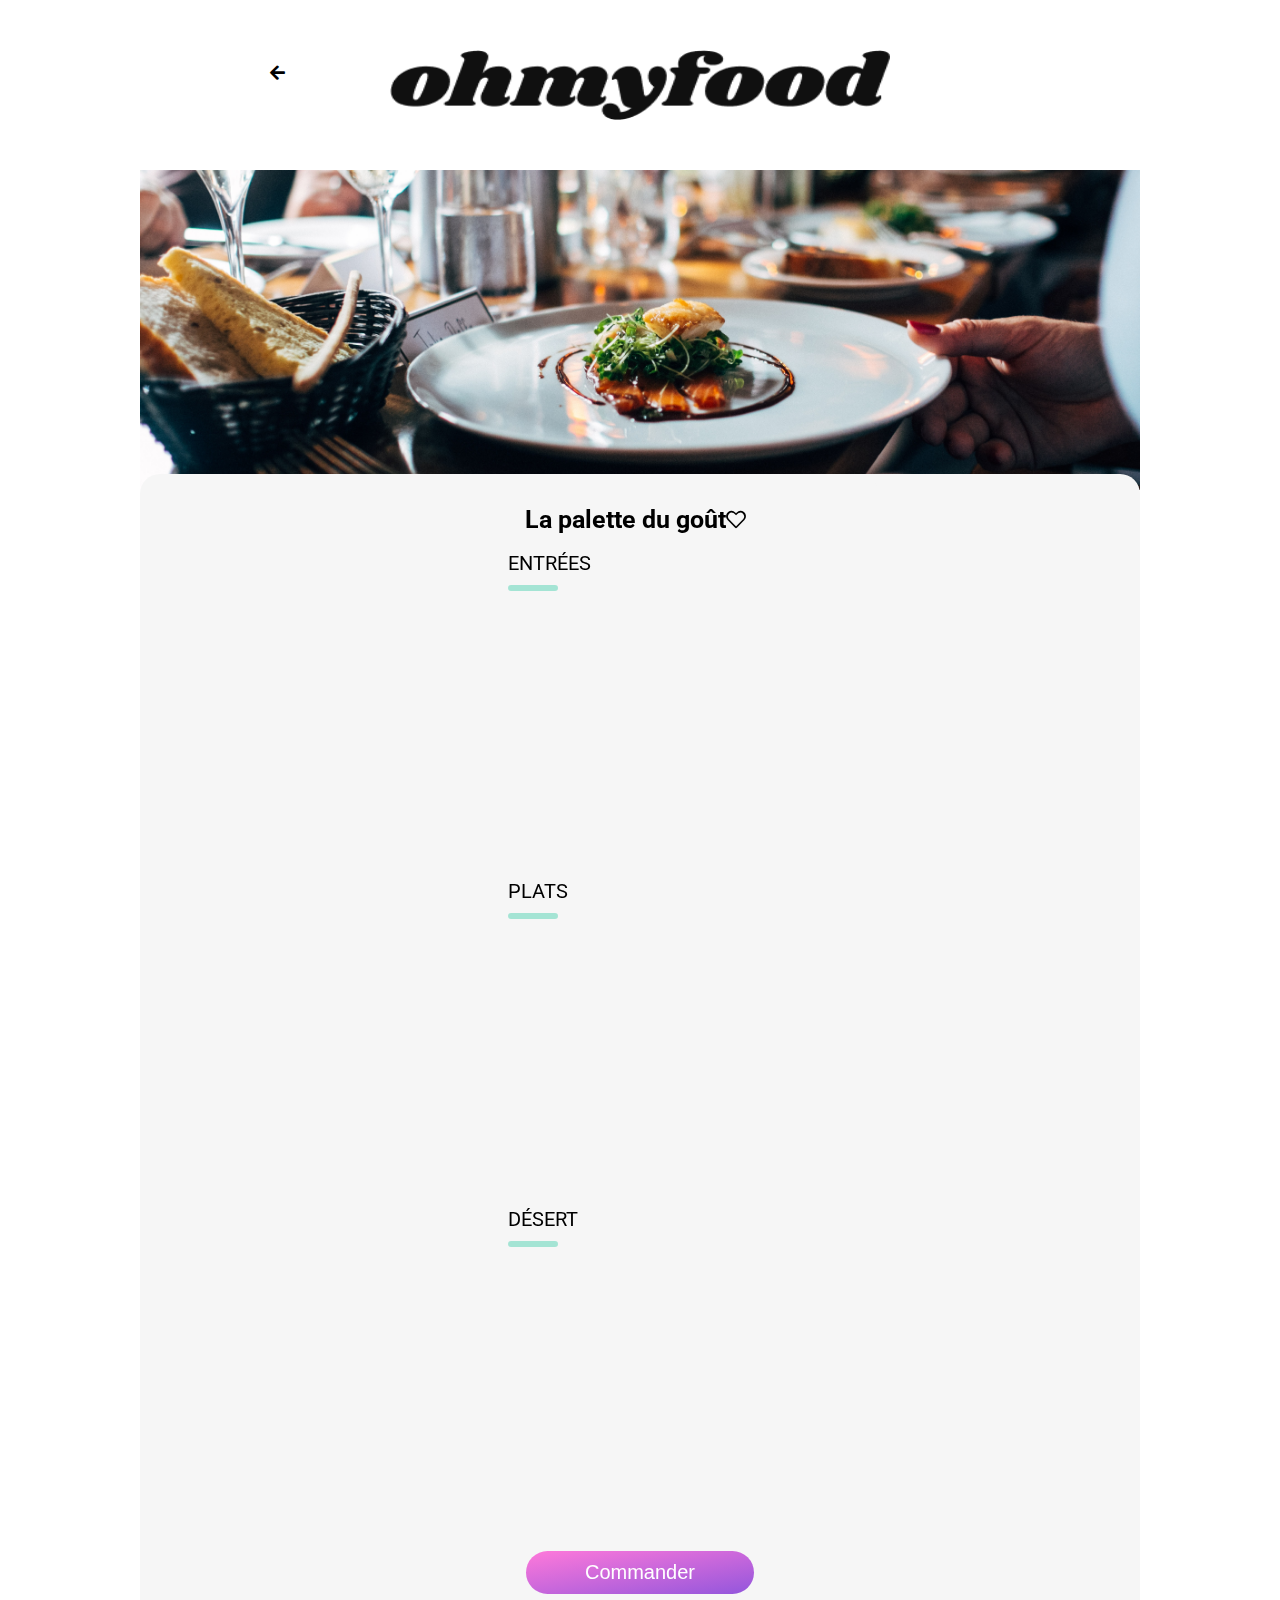
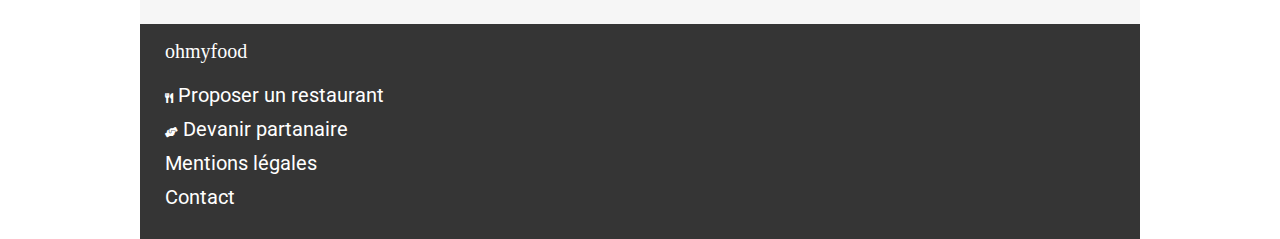
<file: lapalettedegout.htm>
<!DOCTYPE html>
<html lang="fr">
<head>
    <meta charset="UTF-8">
    <meta http-equiv="X-UA-Compatible" content="IE=edge">
    <meta name="viewport" content="width=device-width, initial-scale=1.0">
    <link rel="stylesheet" href="./css/main.css">
    <title>Restaurant "La palette du goût"</title>
</head>
<body>
    <header>
        <a href="./index.html"><i class="fas fa-arrow-left"></i><img src="./images/logo/ohmyfood.png" alt="image" class="header__logo"></a>
    </header>
    <h1><img src="./images/restaurants/jay-wennington-N_Y88TWmGwA-unsplash.jpg" alt="La palette" class="image__restaurant"></h1>
    <main>
        <section class="restaurant">
            <div class="carte">
                <h2>La palette du goût</h2>
                <button class="carte__btn">
                    <i class="far fa-heart carte__like carte__like--noBg" aria-hidden="true"></i>
                    <i class="fas fa-heart carte__like carte__like--bg" aria-hidden="true"></i>
                </button>
            </div>

            <section class="section-menu">
                <h3 class="section-menu__title">Entrées</h3>
                <hr>
                <div class="section-menu__items">
                    <div class="section-menu__items__item">
                        <div class="section-menu__items__item__main-content">
                            <h4>Fricassée d'escargot</h4>
                            <p>Au piment d'Espelette</p>
                        </div>
                        <div class="price">25€</div>
                        <div class="section-menu__items__item__sub-content">
                            <i class="fas fa-check-circle"></i>
                        </div>
                    </div>
                </div>
                <div class="section-menu__items">
                    <div class="section-menu__items__item">
                        <div class="section-menu__items__item__main-content">
                            <h4>Foie gras de canard mi-cuit</h4>
                            <p>Et ses copeaux de truffe noire</p>
                        </div>
                        <div class="price">35€</div>
                        <div class="section-menu__items__item__sub-content">
                            <i class="fas fa-check-circle"></i>
                        </div>
                    </div>
                </div>
                <div class="section-menu__items">
                    <div class="section-menu__items__item">
                        <div class="section-menu__items__item__main-content">
                            <h4>Oeuf au plat</h4>
                            <p>Assaisonné à la truffe sur lit de caviar</p>
                        </div>
                        <div class="price">20€</div>
                        <div class="section-menu__items__item__sub-content">
                            <i class="fas fa-check-circle"></i>
                        </div>
                    </div>
                </div>
                <h3 class="section-menu__title">Plats</h3>
                <hr>
                <div class="section-menu__items">
                    <div class="section-menu__items__item">
                        <div class="section-menu__items__item__main-content">
                            <h4>Filet de boeuf aux herbes</h4>
                            <p>Accompagné de sa ribambelle de légumes</p>
                        </div>
                        <div class="price">40€</div>
                        <div class="section-menu__items__item__sub-content">
                            <i class="fas fa-check-circle"></i>
                        </div>
                    </div>
                </div>
                <div class="section-menu__items">
                    <div class="section-menu__items__item">
                        <div class="section-menu__items__item__main-content">
                            <h4>Parmentier de queue de boeuf</h4>
                            <p>À la truffe noire sur sa purée de panais</p>
                        </div>
                        <div class="price">35€</div>
                        <div class="section-menu__items__item__sub-content">
                            <i class="fas fa-check-circle"></i>
                        </div>
                    </div>
                </div>
                <div class="section-menu__items">
                    <div class="section-menu__items__item">
                        <div class="section-menu__items__item__main-content">
                            <h4>Filet de turbot</h4>
                            <p>Aux agrumes</p>
                        </div>
                        <div class="price">44€</div>
                        <div class="section-menu__items__item__sub-content">
                            <i class="fas fa-check-circle"></i>
                        </div>
                    </div>
                </div>
                <h3 class="section-menu__title">Désert</h3>
                <hr>
                <div class="section-menu__items">
                    <div class="section-menu__items__item">
                        <div class="section-menu__items__item__main-content">
                            <h4>Paris-Brest</h4>
                            <p>Revisité</p>
                        </div>
                        <div class="price">18€</div>
                        <div class="section-menu__items__item__sub-content">
                            <i class="fas fa-check-circle"></i>
                        </div>
                    </div>
                </div>
                <div class="section-menu__items">
                    <div class="section-menu__items__item">
                        <div class="section-menu__items__item__main-content">
                            <h4>Macaron au chocolat d'exception</h4>
                            <p>Et glace à la vanille de Madagascar</p>
                        </div>
                        <div class="price">22€</div>
                        <div class="section-menu__items__item__sub-content">
                            <i class="fas fa-check-circle"></i>
                        </div>
                    </div>
                </div>
                <div class="section-menu__items">
                    <div class="section-menu__items__item">
                        <div class="section-menu__items__item__main-content">
                            <h4>Mousse au chocolat</h4>
                            <p>Au piment d'Espelette et à la truffe noire</p>
                        </div>
                        <div class="price">23€</div>
                        <div class="section-menu__items__item__sub-content">
                            <i class="fas fa-check-circle"></i>
                        </div>
                    </div>
                </div>
            </section>

            <button class="btn2 commader">
                Commander
            </button>
        </section>
    </main>
    <footer>
        <div class="title-to-logo">ohmyfood</div>
        <h3 class="footer-h3"><i class="fas fa-utensils"></i>Proposer un restaurant</h3>
        <h3 class="footer-h3"><i class="fas fa-hands-helping"></i>Devanir partanaire</h3>
        <h3 class="footer-h3">Mentions légales</h3>
        <h3 class="footer-h3">Contact</h3>
    </footer>
</body>
</html>
</file>
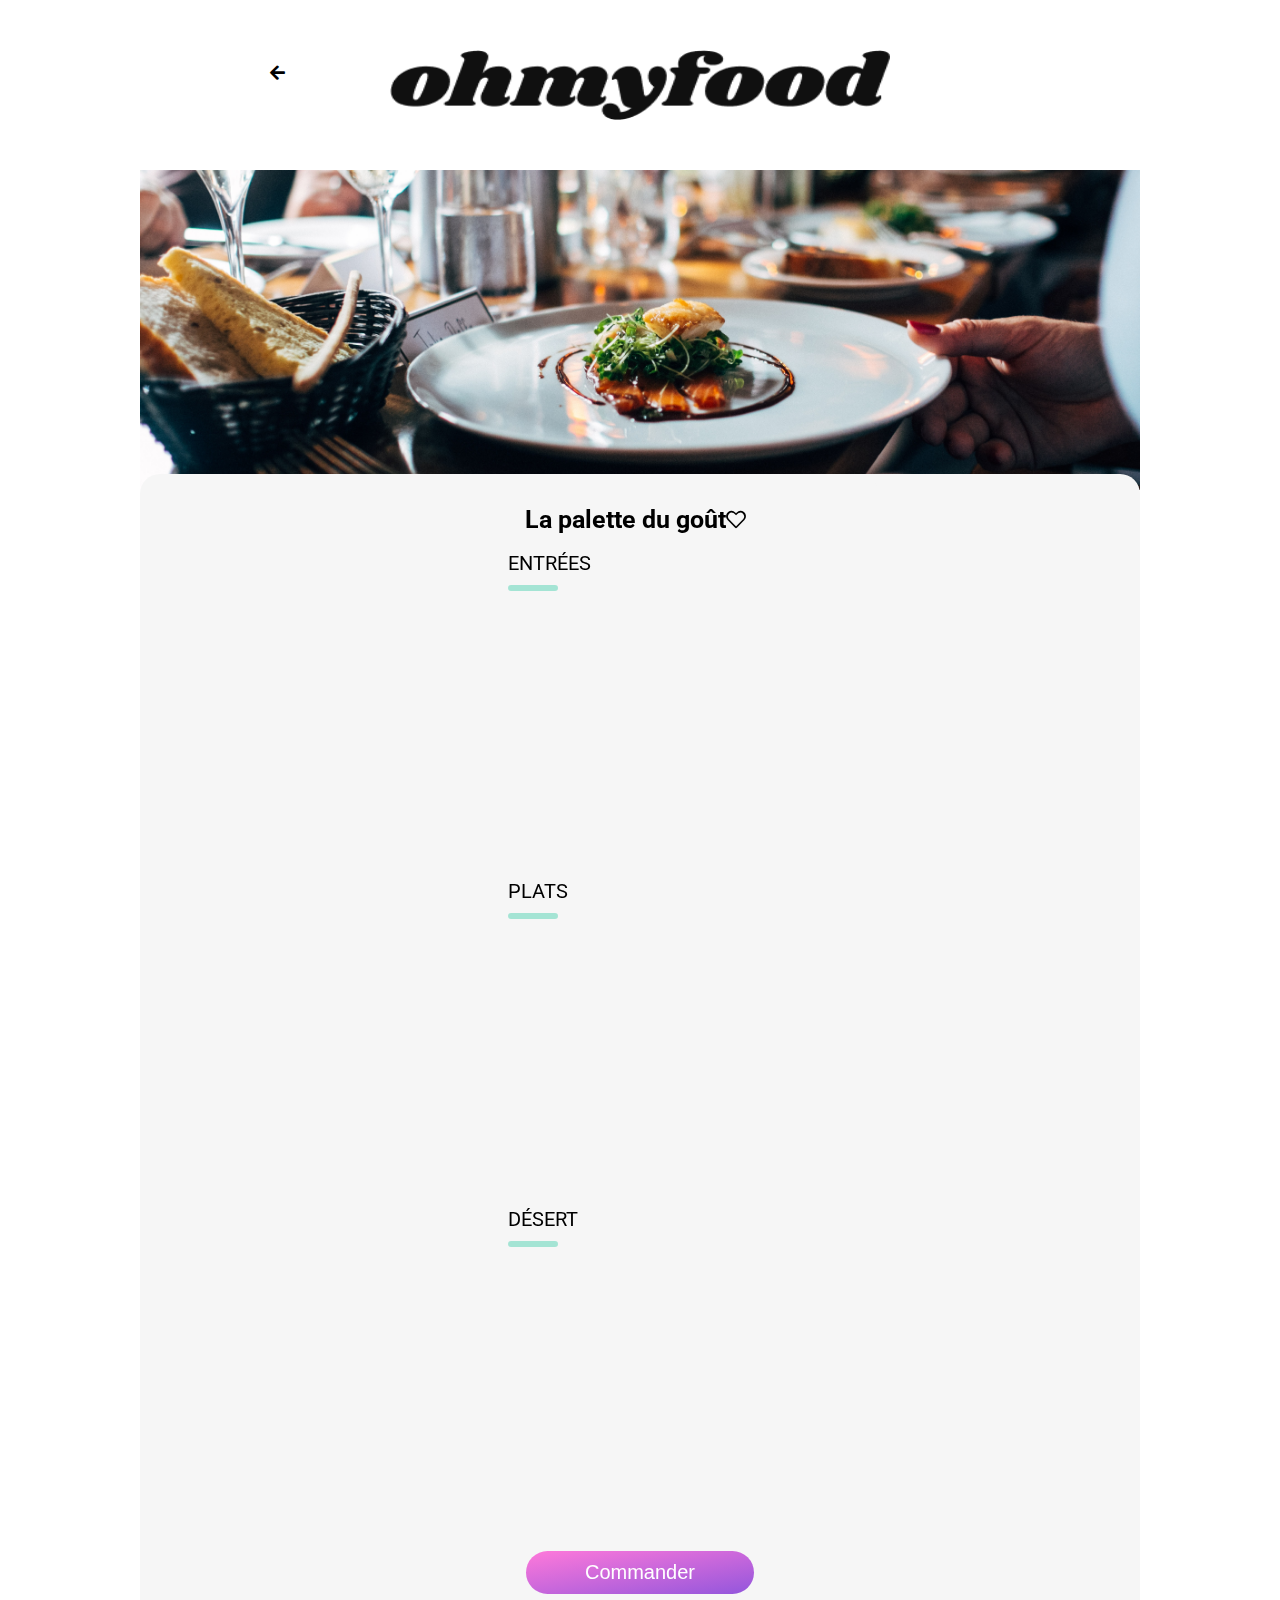
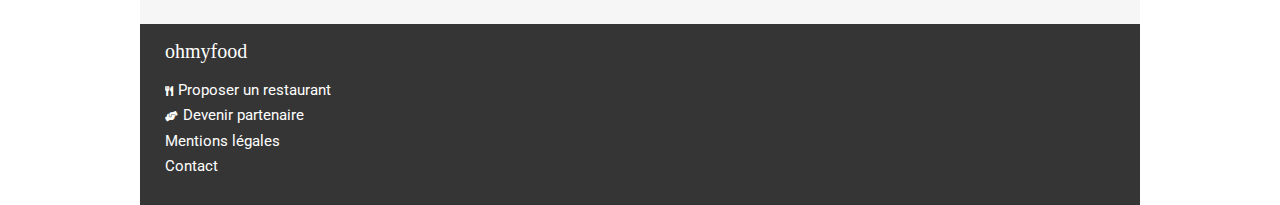
<file: lapalettedugout.html>
<!DOCTYPE html>
<html lang="fr">
<head>
    <meta charset="UTF-8">
    <meta http-equiv="X-UA-Compatible" content="IE=edge">
    <meta name="viewport" content="width=device-width, initial-scale=1.0">
    <link rel="stylesheet" href="./css/main.css">
    <title>Restaurant "La palette du goût"</title>
</head>
<body>
    <header>
        <a href="./index.html"><i class="fas fa-arrow-left"></i><img src="./images/logo/ohmyfood.png" alt="image" class="header__logo"></a>
    </header>
    <h1><img src="./images/restaurants/jay-wennington-N_Y88TWmGwA-unsplash.jpg" alt="La palette" class="image__restaurant"></h1>
    <main>
        <section class="restaurant">
            <div class="carte">
                <h2>La palette du goût</h2>
                <button class="carte__btn">
                    <i class="far fa-heart carte__like carte__like--noBg" aria-hidden="true"></i>
                    <i class="fas fa-heart carte__like carte__like--bg" aria-hidden="true"></i>
                </button>
            </div>

            <section class="section-menu">
                <h3 class="section-menu__title">Entrées</h3>
                <hr>
                <div class="section-menu__items">
                    <div class="section-menu__items__item">
                        <div class="section-menu__items__item__main-content">
                            <h4>Fricassée d'escargot</h4>
                            <p>Au piment d'Espelette</p>
                        </div>
                        <div class="price">25€</div>
                        <div class="section-menu__items__item__sub-content">
                            <i class="fas fa-check-circle"></i>
                        </div>
                    </div>
                </div>
                <div class="section-menu__items">
                    <div class="section-menu__items__item">
                        <div class="section-menu__items__item__main-content">
                            <h4>Foie gras de canard mi-cuit</h4>
                            <p>Et ses copeaux de truffe noire</p>
                        </div>
                        <div class="price">35€</div>
                        <div class="section-menu__items__item__sub-content">
                            <i class="fas fa-check-circle"></i>
                        </div>
                    </div>
                </div>
                <div class="section-menu__items">
                    <div class="section-menu__items__item">
                        <div class="section-menu__items__item__main-content">
                            <h4>Oeuf au plat</h4>
                            <p>Assaisonné à la truffe sur lit de caviar</p>
                        </div>
                        <div class="price">20€</div>
                        <div class="section-menu__items__item__sub-content">
                            <i class="fas fa-check-circle"></i>
                        </div>
                    </div>
                </div>
                <h3 class="section-menu__title">Plats</h3>
                <hr>
                <div class="section-menu__items">
                    <div class="section-menu__items__item">
                        <div class="section-menu__items__item__main-content">
                            <h4>Filet de boeuf aux herbes</h4>
                            <p>Accompagné de sa ribambelle de légumes</p>
                        </div>
                        <div class="price">40€</div>
                        <div class="section-menu__items__item__sub-content">
                            <i class="fas fa-check-circle"></i>
                        </div>
                    </div>
                </div>
                <div class="section-menu__items">
                    <div class="section-menu__items__item">
                        <div class="section-menu__items__item__main-content">
                            <h4>Parmentier de queue de boeuf</h4>
                            <p>À la truffe noire sur sa purée de panais</p>
                        </div>
                        <div class="price">35€</div>
                        <div class="section-menu__items__item__sub-content">
                            <i class="fas fa-check-circle"></i>
                        </div>
                    </div>
                </div>
                <div class="section-menu__items">
                    <div class="section-menu__items__item">
                        <div class="section-menu__items__item__main-content">
                            <h4>Filet de turbot</h4>
                            <p>Aux agrumes</p>
                        </div>
                        <div class="price">44€</div>
                        <div class="section-menu__items__item__sub-content">
                            <i class="fas fa-check-circle"></i>
                        </div>
                    </div>
                </div>
                <h3 class="section-menu__title">Désert</h3>
                <hr>
                <div class="section-menu__items">
                    <div class="section-menu__items__item">
                        <div class="section-menu__items__item__main-content">
                            <h4>Paris-Brest</h4>
                            <p>Revisité</p>
                        </div>
                        <div class="price">18€</div>
                        <div class="section-menu__items__item__sub-content">
                            <i class="fas fa-check-circle"></i>
                        </div>
                    </div>
                </div>
                <div class="section-menu__items">
                    <div class="section-menu__items__item">
                        <div class="section-menu__items__item__main-content">
                            <h4>Macaron au chocolat d'exception</h4>
                            <p>Et glace à la vanille de Madagascar</p>
                        </div>
                        <div class="price">22€</div>
                        <div class="section-menu__items__item__sub-content">
                            <i class="fas fa-check-circle"></i>
                        </div>
                    </div>
                </div>
                <div class="section-menu__items">
                    <div class="section-menu__items__item">
                        <div class="section-menu__items__item__main-content">
                            <h4>Mousse au chocolat</h4>
                            <p>Au piment d'Espelette et à la truffe noire</p>
                        </div>
                        <div class="price">23€</div>
                        <div class="section-menu__items__item__sub-content">
                            <i class="fas fa-check-circle"></i>
                        </div>
                    </div>
                </div>
            </section>

            <button class="btn2 commader">Commander</button>
        </section>
    </main>
    <footer>
        <h3 class="title-to-logo">ohmyfood</h3>
        <h4 class="footer-h5"><i class="fas fa-utensils"></i>Proposer un restaurant</h4>
        <h4 class="footer-h5"><i class="fas fa-hands-helping"></i>Devenir partenaire</h4>
        <h4 class="footer-h5">Mentions légales</h4>
        <a class="footer-h5" href="mailto:ilan.cours.ecole@gmail.com">Contact</a>
    </footer>
</body>
</html>
</file>
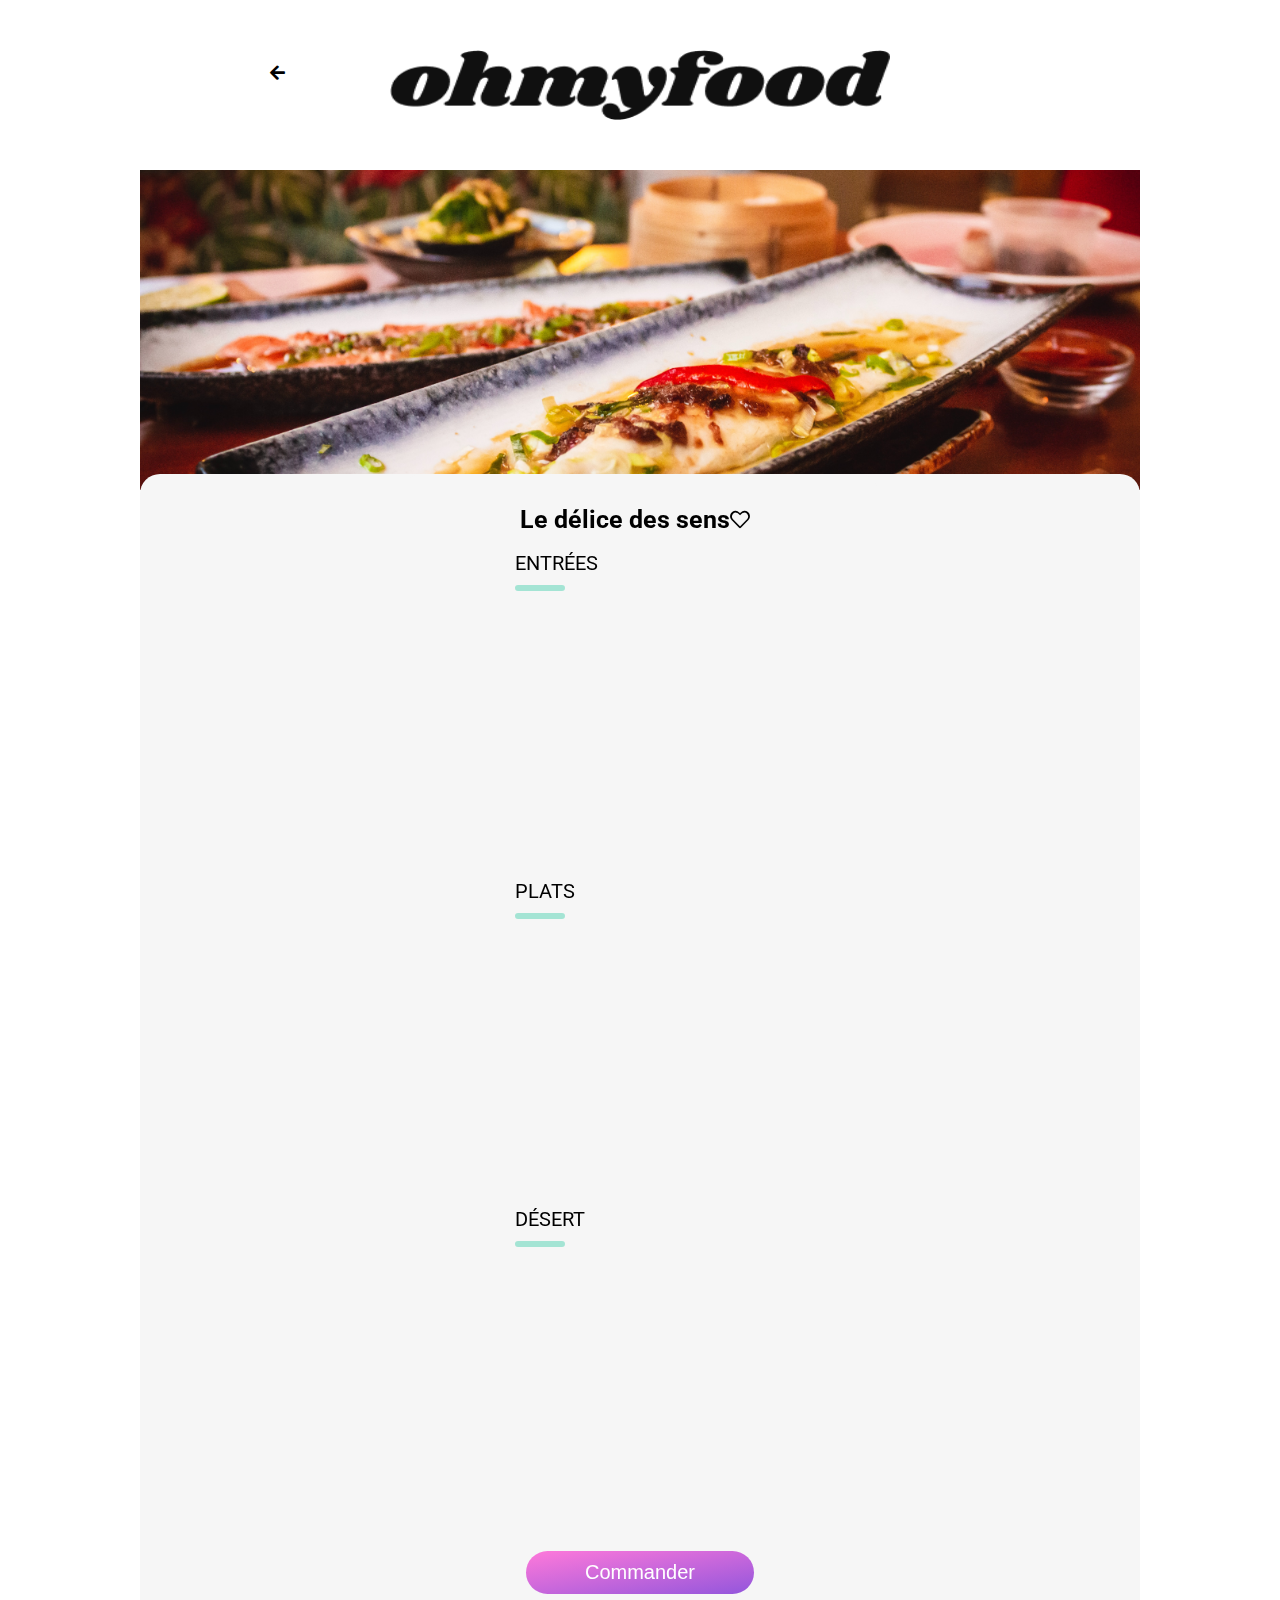
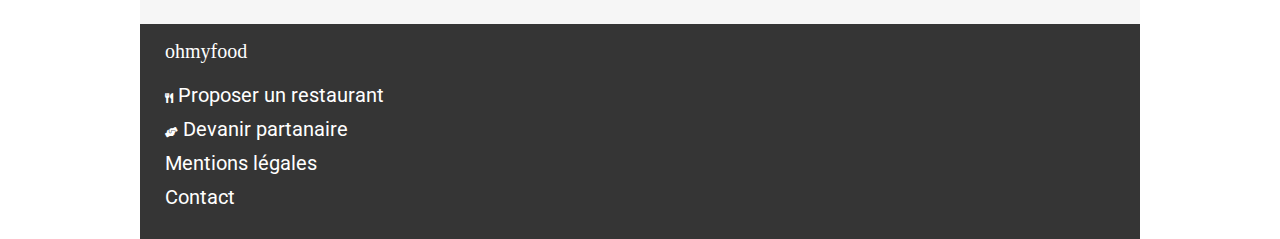
<file: ledelicedessens.htm>
<!DOCTYPE html>
<html lang="fr">
<head>
    <meta charset="UTF-8">
    <meta http-equiv="X-UA-Compatible" content="IE=edge">
    <meta name="viewport" content="width=device-width, initial-scale=1.0">
    <link rel="stylesheet" href="./css/main.css">
    <title>Restaurant "Le délice des sens"</title>
</head>
<body>
    <header>
        <a href="./index.html"><i class="fas fa-arrow-left"></i><img src="./images/logo/ohmyfood.png" alt="image" class="header__logo"></a>
    </header>
    <h1><img src="./images/restaurants/louis-hansel-shotsoflouis-qNBGVyOCY8Q-unsplash.jpg" alt="Le délice" class="image__restaurant"></h1>
    <main>
        <section class="restaurant">
            <div class="carte">
                <h2>Le délice des sens</h2>
                <button class="carte__btn">
                    <i class="far fa-heart carte__like carte__like--noBg" aria-hidden="true"></i>
                    <i class="fas fa-heart carte__like carte__like--bg" aria-hidden="true"></i>
                </button>
            </div>

            <section class="section-menu">
                <h3 class="section-menu__title">Entrées</h3>
                <hr>
                <div class="section-menu__items">
                    <div class="section-menu__items__item">
                        <div class="section-menu__items__item__main-content">
                            <h4>Tartare de thon</h4>
                            <p>Assaisonné au yuzu</p>
                        </div>
                        <div class="price">25€</div>
                        <div class="section-menu__items__item__sub-content">
                            <i class="fas fa-check-circle"></i>
                        </div>
                    </div>
                </div>
                <div class="section-menu__items">
                    <div class="section-menu__items__item">
                        <div class="section-menu__items__item__main-content">
                            <h4>Bouchée de homard croustillant</h4>
                            <p>Et sa farandole de petits légumes</p>
                        </div>
                        <div class="price">35€</div>
                        <div class="section-menu__items__item__sub-content">
                            <i class="fas fa-check-circle"></i>
                        </div>
                    </div>
                </div>
                <div class="section-menu__items">
                    <div class="section-menu__items__item">
                        <div class="section-menu__items__item__main-content">
                            <h4>Velouté de cèpes</h4>
                            <p>Aux truffes</p>
                        </div>
                        <div class="price">20€</div>
                        <div class="section-menu__items__item__sub-content">
                            <i class="fas fa-check-circle"></i>
                        </div>
                    </div>
                </div>
                <h3 class="section-menu__title">Plats</h3>
                <hr>
                <div class="section-menu__items">
                    <div class="section-menu__items__item">
                        <div class="section-menu__items__item__main-content">
                            <h4>Poulet rôti aux herbes de Provence</h4>
                            <p>Et sa crème de truffe</p>
                        </div>
                        <div class="price">40€</div>
                        <div class="section-menu__items__item__sub-content">
                            <i class="fas fa-check-circle"></i>
                        </div>
                    </div>
                </div>
                <div class="section-menu__items">
                    <div class="section-menu__items__item">
                        <div class="section-menu__items__item__main-content">
                            <h4>Langouste rôtie</h4>
                            <p>Et ses légumes de saison</p>
                        </div>
                        <div class="price">35€</div>
                        <div class="section-menu__items__item__sub-content">
                            <i class="fas fa-check-circle"></i>
                        </div>
                    </div>
                </div>
                <div class="section-menu__items">
                    <div class="section-menu__items__item">
                        <div class="section-menu__items__item__main-content">
                            <h4>Côte de boeuf Angus</h4>
                            <p>Et sa purée de panais</p>
                        </div>
                        <div class="price">44€</div>
                        <div class="section-menu__items__item__sub-content">
                            <i class="fas fa-check-circle"></i>
                        </div>
                    </div>
                </div>
                <h3 class="section-menu__title">Désert</h3>
                <hr>
                <div class="section-menu__items">
                    <div class="section-menu__items__item">
                        <div class="section-menu__items__item__main-content">
                            <h4>Farandole de desserts</h4>
                            <p>Du chef</p>
                        </div>
                        <div class="price">18€</div>
                        <div class="section-menu__items__item__sub-content">
                            <i class="fas fa-check-circle"></i>
                        </div>
                    </div>
                </div>
                <div class="section-menu__items">
                    <div class="section-menu__items__item">
                        <div class="section-menu__items__item__main-content">
                            <h4>Crème brulée</h4>
                            <p>Revisitée</p>
                        </div>
                        <div class="price">22€</div>
                        <div class="section-menu__items__item__sub-content">
                            <i class="fas fa-check-circle"></i>
                        </div>
                    </div>
                </div>
                <div class="section-menu__items">
                    <div class="section-menu__items__item">
                        <div class="section-menu__items__item__main-content">
                            <h4>Tiramisu</h4>
                            <p>À la noisette</p>
                        </div>
                        <div class="price">23€</div>
                        <div class="section-menu__items__item__sub-content">
                            <i class="fas fa-check-circle"></i>
                        </div>
                    </div>
                </div>
            </section>

            <button class="btn2 commader">
                Commander
            </button>
        </section>
    </main>
    <footer>
        <div class="title-to-logo">ohmyfood</div>
        <h3 class="footer-h3"><i class="fas fa-utensils"></i>Proposer un restaurant</h3>
        <h3 class="footer-h3"><i class="fas fa-hands-helping"></i>Devanir partanaire</h3>
        <h3 class="footer-h3">Mentions légales</h3>
        <h3 class="footer-h3">Contact</h3>
    </footer>
</body>
</html>
</file>
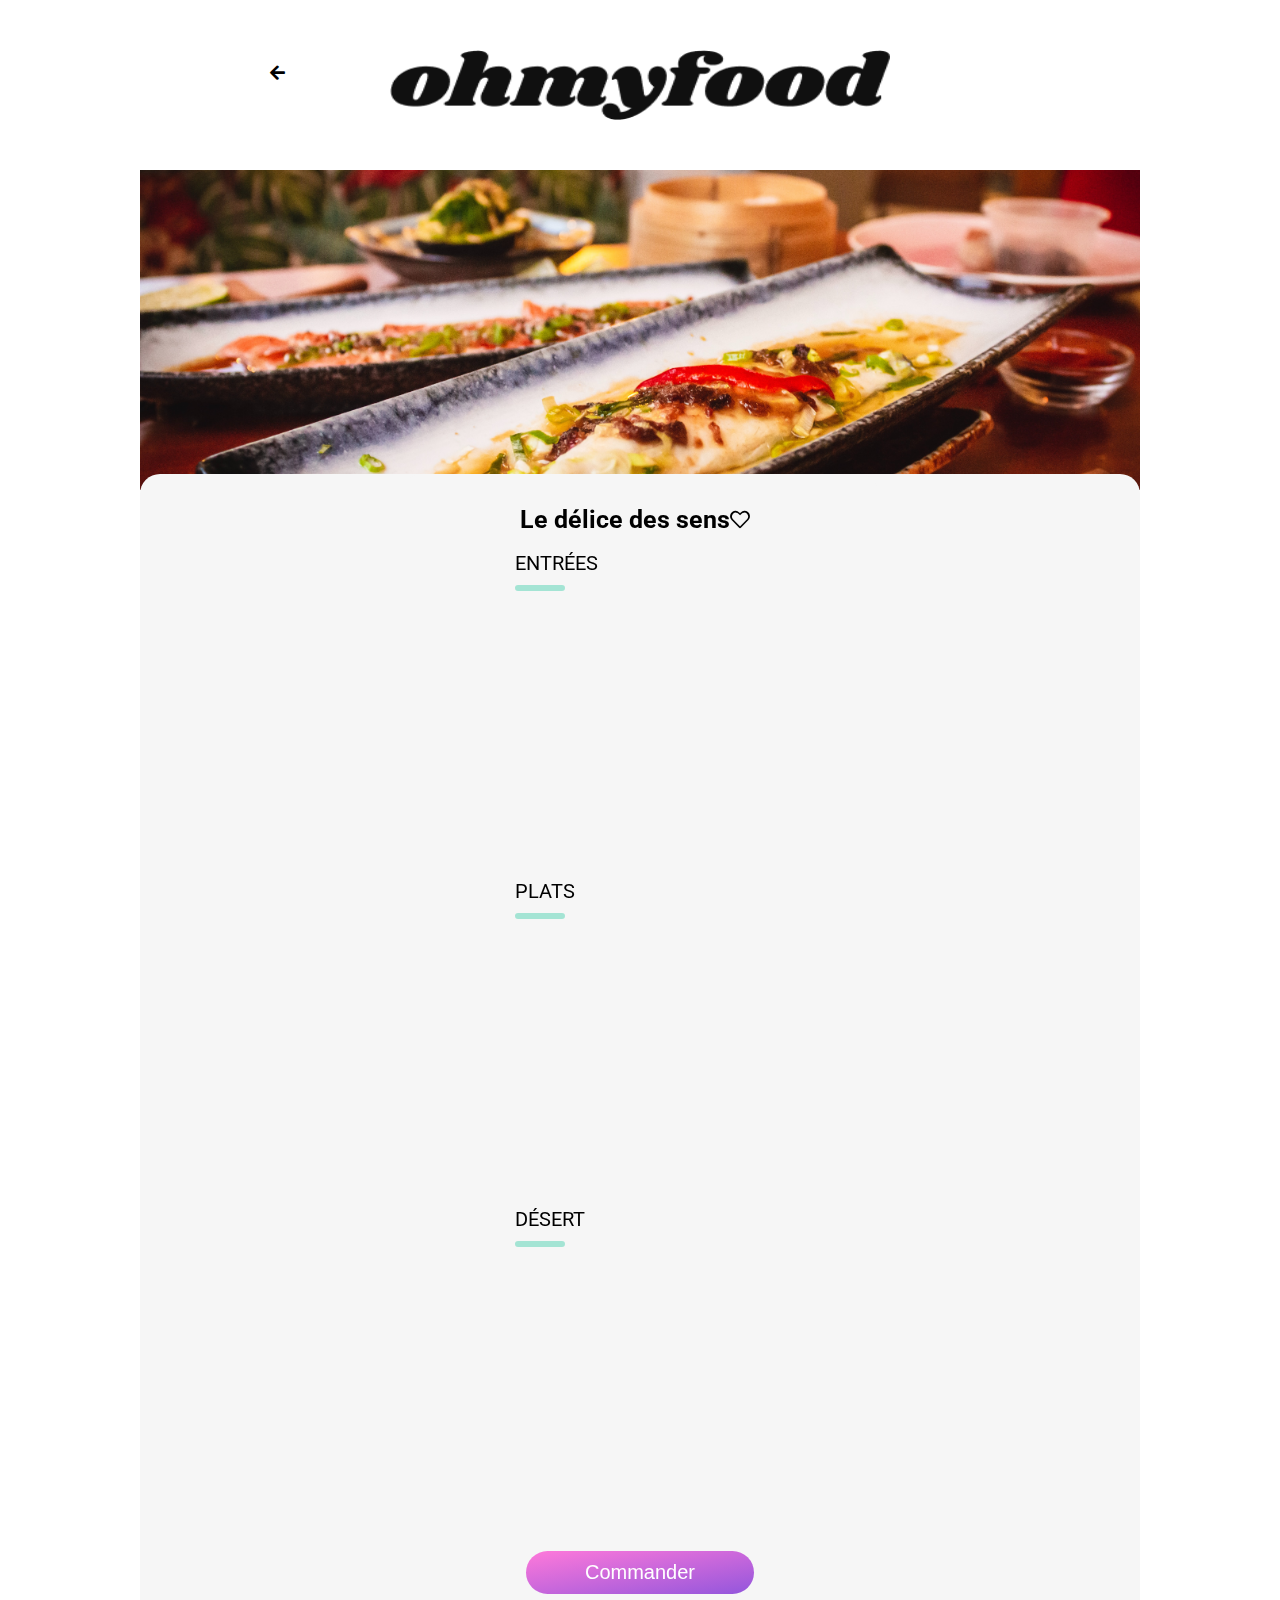
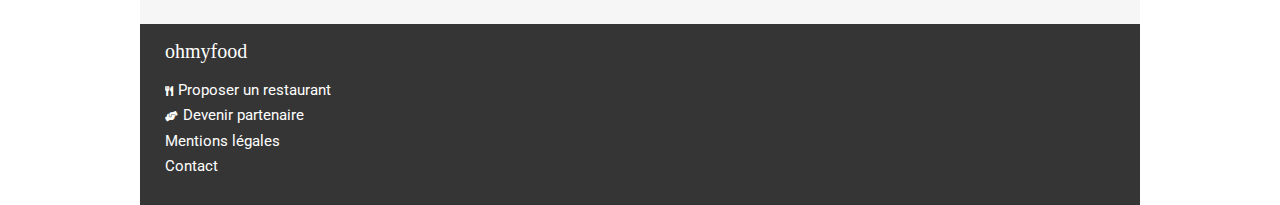
<file: ledelicedessens.html>
<!DOCTYPE html>
<html lang="fr">
<head>
    <meta charset="UTF-8">
    <meta http-equiv="X-UA-Compatible" content="IE=edge">
    <meta name="viewport" content="width=device-width, initial-scale=1.0">
    <link rel="stylesheet" href="./css/main.css">
    <title>Restaurant "Le délice des sens"</title>
</head>
<body>
    <header>
        <a href="./index.html"><i class="fas fa-arrow-left"></i><img src="./images/logo/ohmyfood.png" alt="image" class="header__logo"></a>
    </header>
    <h1><img src="./images/restaurants/louis-hansel-shotsoflouis-qNBGVyOCY8Q-unsplash.jpg" alt="Le délice" class="image__restaurant"></h1>
    <main>
        <section class="restaurant">
            <div class="carte">
                <h2>Le délice des sens</h2>
                <button class="carte__btn">
                    <i class="far fa-heart carte__like carte__like--noBg" aria-hidden="true"></i>
                    <i class="fas fa-heart carte__like carte__like--bg" aria-hidden="true"></i>
                </button>
            </div>

            <section class="section-menu">
                <h3 class="section-menu__title">Entrées</h3>
                <hr>
                <div class="section-menu__items">
                    <div class="section-menu__items__item">
                        <div class="section-menu__items__item__main-content">
                            <h4>Tartare de thon</h4>
                            <p>Assaisonné au yuzu</p>
                        </div>
                        <div class="price">25€</div>
                        <div class="section-menu__items__item__sub-content">
                            <i class="fas fa-check-circle"></i>
                        </div>
                    </div>
                </div>
                <div class="section-menu__items">
                    <div class="section-menu__items__item">
                        <div class="section-menu__items__item__main-content">
                            <h4>Bouchée de homard croustillant</h4>
                            <p>Et sa farandole de petits légumes</p>
                        </div>
                        <div class="price">35€</div>
                        <div class="section-menu__items__item__sub-content">
                            <i class="fas fa-check-circle"></i>
                        </div>
                    </div>
                </div>
                <div class="section-menu__items">
                    <div class="section-menu__items__item">
                        <div class="section-menu__items__item__main-content">
                            <h4>Velouté de cèpes</h4>
                            <p>Aux truffes</p>
                        </div>
                        <div class="price">20€</div>
                        <div class="section-menu__items__item__sub-content">
                            <i class="fas fa-check-circle"></i>
                        </div>
                    </div>
                </div>
                <h3 class="section-menu__title">Plats</h3>
                <hr>
                <div class="section-menu__items">
                    <div class="section-menu__items__item">
                        <div class="section-menu__items__item__main-content">
                            <h4>Poulet rôti aux herbes de Provence</h4>
                            <p>Et sa crème de truffe</p>
                        </div>
                        <div class="price">40€</div>
                        <div class="section-menu__items__item__sub-content">
                            <i class="fas fa-check-circle"></i>
                        </div>
                    </div>
                </div>
                <div class="section-menu__items">
                    <div class="section-menu__items__item">
                        <div class="section-menu__items__item__main-content">
                            <h4>Langouste rôtie</h4>
                            <p>Et ses légumes de saison</p>
                        </div>
                        <div class="price">35€</div>
                        <div class="section-menu__items__item__sub-content">
                            <i class="fas fa-check-circle"></i>
                        </div>
                    </div>
                </div>
                <div class="section-menu__items">
                    <div class="section-menu__items__item">
                        <div class="section-menu__items__item__main-content">
                            <h4>Côte de boeuf Angus</h4>
                            <p>Et sa purée de panais</p>
                        </div>
                        <div class="price">44€</div>
                        <div class="section-menu__items__item__sub-content">
                            <i class="fas fa-check-circle"></i>
                        </div>
                    </div>
                </div>
                <h3 class="section-menu__title">Désert</h3>
                <hr>
                <div class="section-menu__items">
                    <div class="section-menu__items__item">
                        <div class="section-menu__items__item__main-content">
                            <h4>Farandole de desserts</h4>
                            <p>Du chef</p>
                        </div>
                        <div class="price">18€</div>
                        <div class="section-menu__items__item__sub-content">
                            <i class="fas fa-check-circle"></i>
                        </div>
                    </div>
                </div>
                <div class="section-menu__items">
                    <div class="section-menu__items__item">
                        <div class="section-menu__items__item__main-content">
                            <h4>Crème brulée</h4>
                            <p>Revisitée</p>
                        </div>
                        <div class="price">22€</div>
                        <div class="section-menu__items__item__sub-content">
                            <i class="fas fa-check-circle"></i>
                        </div>
                    </div>
                </div>
                <div class="section-menu__items">
                    <div class="section-menu__items__item">
                        <div class="section-menu__items__item__main-content">
                            <h4>Tiramisu</h4>
                            <p>À la noisette</p>
                        </div>
                        <div class="price">23€</div>
                        <div class="section-menu__items__item__sub-content">
                            <i class="fas fa-check-circle"></i>
                        </div>
                    </div>
                </div>
            </section>

            <button class="btn2 commader">Commander</button>
        </section>
    </main>
    <footer>
        <h3 class="title-to-logo">ohmyfood</h3>
        <h4 class="footer-h5"><i class="fas fa-utensils"></i>Proposer un restaurant</h4>
        <h4 class="footer-h5"><i class="fas fa-hands-helping"></i>Devenir partenaire</h4>
        <h4 class="footer-h5">Mentions légales</h4>
        <a class="footer-h5" href="mailto:ilan.cours.ecole@gmail.com">Contact</a>
    </footer>
</body>
</html>
</file>
<file: css/main.css>
@import url("https://cdnjs.cloudflare.com/ajax/libs/font-awesome/5.15.3/css/all.min.css");
@import url("https://fonts.googleapis.com/css2?family=Roboto:wght@100;300;400;500;700;900&display=swap");
@import url("https://fonts.googleapis.com/css2?family=Shrikhand&display=swap");
.number {
  background-color: #9356DC;
  color: #fff;
  padding: 2.5px 8px;
  border: 0.1rem solid #9356DC;
  border-radius: 50%;
  position: absolute;
  top: 50%;
  left: -5%;
  transform: translate(0, -50%);
}

.fa-mobile-alt, .fa-list-ul, .fa-store {
  padding: 7px;
  margin-right: 5px;
  font-size: 15px;
}

.textreto {
  padding: 10px;
  font-size: 15px;
  width: 80%;
}
.textreto__h4 {
  font-size: 17px;
}
.textreto__h5 {
  font-size: 17px;
  font-weight: 300;
}

a {
  color: white;
  text-decoration: none;
}

.loading-spinner {
  background: center;
  background-repeat: no-repeat;
  background-position: center center;
  z-index: 1;
  animation: spin;
  animation-duration: 5s;
  font-size: 20rem;
  display: block;
  text-align: center;
  color: black;
}

.loader {
  position: fixed;
  height: 100%;
  width: 100%;
  left: 0;
  top: 0;
  background-color: rgba(255, 255, 255, 0.9);
  animation: loader 5s;
  animation-delay: 1.75s;
  animation-fill-mode: both;
  z-index: 10000;
  display: flex;
  align-items: center;
  justify-content: center;
}
.loader__item {
  border-radius: 1rem;
  animation: spin 3s;
  animation-iteration-count: 1;
  font-size: 20rem;
  text-align: center;
}

@media (min-width: 426px) {
  .number {
    left: -3%;
  }

  .fa-list-ul, .fa-mobile-alt, .fa-store {
    font-size: 2.5rem;
  }
}
@media (min-width: 769px) {
  .number {
    font-size: 2rem;
  }
}
@media (min-width: 1441px) {
  .number {
    font-size: 4rem;
  }

  .fa-list-ul, .fa-mobile-alt, .fa-store {
    font-size: 4rem;
  }

  .textreto__h4 {
    font-size: 3.5rem;
  }
  .textreto__h5 {
    font-size: 3.5rem;
  }
}
@keyframes loader {
  100% {
    opacity: 0;
    z-index: -10;
  }
}
.logo__header {
  justify-items: center;
  width: 15rem;
  height: 3rem;
  margin: 0;
}
.logo__footer {
  width: 15rem;
  height: 3rem;
}

.image__home {
  width: 100%;
  height: 15rem;
  object-fit: cover;
  border-top-left-radius: 25px;
  border-top-right-radius: 25px;
}
.image__restaurant {
  max-width: 100%;
  width: 100%;
  max-height: 32rem;
  object-fit: cover;
}

@media (min-width: 1441px) {
  .image__home {
    height: 30rem;
  }
}
.new {
  width: auto;
  color: green;
  background-color: #7cc97c;
  padding: 3px;
  position: absolute;
  top: 10px;
  right: 15px;
}

i.fa-check-circle {
  background-color: #99E2D0;
  color: #fff;
  height: 2rem;
  width: 2rem;
  font-size: 2rem;
  position: relative;
}

.slide {
  width: 0%;
  overflow: hidden;
  border-top-right-radius: 15px;
  border-bottom-right-radius: 15px;
}
.slide:hover {
  width: 20%;
}

@keyframes spin {
  0% {
    transform: rotate(0deg);
  }
  100% {
    transform: rotate(359deg);
  }
}
@keyframes rotate {
  0% {
    right: 0%;
    transform: rotate(0deg);
  }
  100% {
    left: 100%;
    transform: rotate(-360deg);
  }
}
@keyframes moveright {
  from {
    transform: translateX(100%);
  }
  to {
    transform: translateX(0);
  }
}
*,
*::after,
*::before {
  margin: 0;
  padding: 0;
  box-sizing: inherit;
}

html {
  font-size: 62.5%;
}

body {
  box-sizing: border-box;
  background: #fff;
  max-width: 1000px;
}

body {
  font-family: "Roboto", sans-serif;
  line-height: 1.7;
}

h1 {
  font-family: "Roboto", sans-serif;
  font-weight: 700;
  font-size: 1.8rem;
  font-style: italic;
}

h3 {
  font-family: "Roboto", sans-serif;
  font-weight: 300;
  font-size: 2rem;
}

h4 {
  font-family: "Roboto", sans-serif;
  font-weight: 200;
  font-size: 2rem;
}

.title-to-logo {
  font-family: shrikland;
}

.text-function {
  display: flex;
  justify-content: center;
  font-size: 15px;
  font-weight: 400;
}

@media (min-width: 426px) {
  .text-function {
    font-size: 2.5rem;
  }
}
@media (min-width: 1441px) {
  .text-function {
    font-size: 4rem;
  }

  h3 {
    font-size: 4.5rem;
  }
}
.coeur {
  height: 3rem;
  width: 3rem;
  border: transparent 0px solid;
  padding: 0;
  display: flex;
  align-items: center;
  justify-content: center;
  cursor: pointer;
  font-size: 3rem;
  transition-duration: 1s;
  position: relative;
}
.coeur__plein {
  position: absolute;
  opacity: 0;
  transition-duration: 0.5s;
  z-index: 2;
  mix-blend-mode: lighten;
}
.coeur__vide {
  z-index: 1;
  opacity: 1;
  transition-duration: 0.5s;
  color: black;
}
.coeur:hover .coeur__plein {
  opacity: 1;
}

i.fa-heart {
  font-size: 2rem;
  align-self: center;
  cursor: pointer;
  padding: 0.1rem;
}

.coeur2 {
  height: 3rem;
  width: 20%;
  border: transparent 0px solid;
  padding: 0;
  display: flex;
  color: black;
  align-items: center;
  justify-content: center;
  cursor: pointer;
  font-size: 3rem;
  transition-duration: 1s;
  position: relative;
}
.coeur2__plein {
  opacity: 0;
  transition-duration: 0.5s;
  z-index: 2;
}
.coeur2__vide {
  z-index: 1;
  opacity: 1;
  transition-duration: 0.5s;
}
.coeur2:hover .coeur__plein {
  opacity: 1;
}

i.fa-heart-home {
  height: 3rem;
  width: 3rem;
  border: transparent 0px solid;
  padding: 0;
  display: flex;
  align-items: center;
  justify-content: center;
  cursor: pointer;
  font-size: 3rem;
  color: black;
  font-size: 4rem;
  align-self: center;
  cursor: pointer;
  padding: 0.1rem;
}

@media (min-width: 1441px) {
  .fa-heart {
    font-size: 5rem;
  }
}
.btn {
  margin: 2rem 0;
  border: none;
  border-radius: 25px;
  padding: 1.5rem 3.2rem;
  color: #fff;
  background: #9356DC;
  background: linear-gradient(170deg, #FF79DA 0%, #9356DC 100%);
  cursor: pointer;
  transition: 1s;
  text-align: center;
}
.btn--w60 {
  width: 60%;
}
.btn:hover {
  transform: translateY(-0.1rem);
  box-shadow: 0 1rem 2rem -0.5rem gray;
  background: linear-gradient(170deg, #ff93e1 0%, #a16be0 100%);
}

.btn2 {
  margin: 2rem 25%;
  border: none;
  border-radius: 25px;
  padding: 1rem 2rem;
  color: #fff;
  background: #9356DC;
  background: linear-gradient(170deg, #FF79DA 0%, #9356DC 100%);
  cursor: pointer;
  transition: 1s;
  text-align: center;
}
.btn2--w60 {
  width: 60%;
}
.btn2:hover {
  transform: translateY(-0.1rem);
  box-shadow: 0 1rem 2rem -0.5rem gray;
  background: linear-gradient(170deg, #ff93e1 0%, #a16be0 100%);
}

@media (min-width: 426px) {
  .btn {
    width: 60%;
    font-size: 2rem;
  }

  .btn2 {
    width: 50%;
  }
}
@media (min-width: 1441px) {
  .btn {
    font-size: 4.5rem;
  }
}
.header {
  background: #9356DC;
  height: 10rem;
  display: flex;
  align-items: center;
  flex-wrap: wrap;
  width: 100%;
  box-shadow: 0 1rem 2rem -0.5rem gray;
  padding: 2rem;
  position: relative;
}
.header__logo {
  font-size: 7rem;
  color: #FF79DA;
  width: 50%;
  height: 3rem;
  margin: 5rem;
  margin-right: auto;
  margin-left: auto;
  display: flex;
  justify-content: center;
}
.header__search {
  margin: 6rem;
  background-color: #eaeaea;
  margin: 0;
  display: flex;
  justify-content: center;
}
.header__search--row {
  display: flex;
  flex-direction: row;
}
.header__header3 {
  background-color: #f6f6f6;
  display: flex;
  flex-wrap: wrap;
  justify-content: center;
  font-size: 20px;
}
.header__header3--h2 {
  display: flex;
  text-align: center;
}
.header__header3--h3 {
  display: flex;
  text-align: center;
  font-size: 16px;
}

@media (min-width: 426px) {
  .header {
    text-align: center;
    margin-left: auto;
    margin-right: auto;
  }
  .header__logo {
    height: 7rem;
  }
  .header__header3 {
    justify-items: center;
    width: 100%;
    padding-left: 25%;
    padding-right: 25%;
  }

  h1 {
    font-size: 45px;
  }
}
.fa-map-marker-alt {
  padding: 1rem;
  font-size: 15px;
}

@media (min-width: 426px) {
  .fa-map-marker-alt {
    font-size: 45px;
  }
}
header {
  position: relative;
}

.fa-arrow-left {
  color: black;
  font-size: 1.7rem;
  position: absolute;
  left: 13%;
  top: 20%;
}

.nav {
  padding-right: 6rem;
  flex: 2 1 auto;
  text-align: right;
}
.nav__link {
  display: inline;
  font-size: 3rem;
  padding-left: 1.5rem;
}
.nav__link a {
  text-decoration: none;
  color: #D6FFF5;
}
.nav__link--active {
  color: #FF79DA;
}
.nav__link--active:hover {
  cursor: default;
  color: #FF79DA;
}
.nav__link a:hover {
  color: #fff;
}

.container {
  margin: 6rem;
  padding: 1.5rem 1.5rem 0 1.5rem;
  border: 0.1rem solid #D6FFF5;
}
.container__restaurants {
  border: 5px solid #f6f6f6;
  background-color: #f6f6f6;
  margin: 0;
}
.container__fiche {
  width: 95%;
  border: 2px;
  border-radius: 25px;
  margin-bottom: 20px;
  margin-left: 10px;
  margin-right: 10px;
  position: relative;
  box-shadow: 0 1rem 1rem -0.5rem gray;
}
.container__functionall {
  padding-left: 3rem;
  margin-top: 3rem;
  margin-bottom: 3rem;
  padding-top: 2rem;
  padding-bottom: 3rem;
  background-color: #fff;
}
.container__function {
  border: 0.2rem solid #fff;
  border-radius: 15px;
  width: 95%;
  margin: 1rem;
  padding: 1.5rem;
  margin-left: 0;
  display: flex;
  flex-direction: row;
  flex-wrap: wrap;
  position: relative;
  box-shadow: 0 1rem 1rem -0.5rem gray;
}
.container__function:hover {
  background-color: #f5ecff;
}
.container__function:hover .fa-mobile-alt {
  color: #9356DC;
}
.container__function:hover .fa-list-ul {
  color: #9356DC;
}
.container__function:hover .fa-store {
  color: #9356DC;
}
.container__plate {
  border-radius: 15px;
  border-color: #f6f6f6;
  margin: 15px;
  box-shadow: 0 1rem 2rem -0.5rem gray;
  display: flex;
}
.container__plate:hover + .slide {
  animation: slide 1s linear both;
}
.container__plate:hover + .fa-check-circle {
  animation: spin 3s linear both;
}

@media (min-width: 426px) {
  .container__fiche {
    width: 100%;
    margin-right: 0px;
  }
  .container__function {
    width: 48%;
  }
}
@media (min-width: 1441px) {
  .container__function {
    width: 32%;
  }
  .container__fiche {
    height: 500px;
  }
}
.title {
  padding: 15px;
  padding-left: 20px;
}

.fiche-resto {
  display: flex;
  flex-direction: row;
  width: 100%;
}

.carte2 {
  padding: 1rem 2rem 0rem 1rem;
  display: flex;
  align-items: center;
  justify-content: space-between;
}
.carte2__btn {
  height: 2rem;
  width: 2rem;
  background-color: transparent;
  border: 0 solid transparent;
  padding: 0;
  display: flex;
  align-items: center;
  justify-content: center;
  cursor: pointer;
  position: relative;
  background-color: #000;
}
.carte2__btn:hover::before {
  opacity: 1;
}
.carte2__btn::before {
  opacity: 0;
  transition: 0.5s;
  content: "";
  position: absolute;
  top: 0;
  left: 0;
  height: 100%;
  width: 100%;
  background: linear-gradient(0deg, #9356DC 0%, #FF79DA 100%);
}
.carte2__like {
  transition-duration: 0.25s;
  background-color: #f6f6f6;
  position: absolute;
  top: 0;
  left: 0;
  height: 100%;
  width: 100%;
  display: flex;
  align-items: center;
  justify-content: center;
  mix-blend-mode: lighten;
}
.carte2__btn:hover .carte__like--noBg {
  opacity: 0;
}

.menu__btn {
  height: 85px;
  width: 40%;
  background-color: transparent;
  border: transparent 0px solid;
  padding: 0;
  display: flex;
  align-items: center;
  justify-content: center;
  cursor: pointer;
  position: relative;
  background-color: black;
}
.menu__btn:hover::before {
  opacity: 1;
}
.menu__btn::before {
  opacity: 0;
  transition: 0.5s;
  content: "";
  position: absolute;
  top: 0;
  left: 0;
  height: 100%;
  width: 100%;
  background: linear-gradient(0deg, #9356DC 0%, #FF79DA 100%);
}
.menu__like {
  transition-duration: 0.25s;
  background-color: #f6f6f6;
  position: absolute;
  top: 0;
  left: 0;
  height: 100%;
  width: 100%;
  display: flex;
  align-items: center;
  justify-content: center;
  mix-blend-mode: lighten;
}
.menu__btn:hover .menu__like--noBg {
  opacity: 0;
}

.form {
  width: 100%;
  padding-bottom: 1.5rem;
}
.form__heading {
  width: 100%;
  color: #fff;
  text-shadow: 0.55rem 0.55rem #782cd3;
  background: #9356DC;
  line-height: 5rem;
  padding: 1.5rem;
}
.form__field label {
  color: #D6FFF5;
  display: block;
  font-size: 2rem;
  line-height: 2rem;
  padding-top: 1.5rem;
}
.form__field input {
  width: 100%;
  background: #FF79DA;
  border: 0.1rem solid #9356DC;
  padding: 1.5rem;
  color: #D6FFF5;
  font-weight: 900;
  font-style: italic;
  font-size: 2.75rem;
  border: 0.1rem solid #9356DC;
  background-color: #FF79DA;
  color: #9356DC;
}
.form__field textarea {
  width: 100%;
  color: #9356DC;
  background: #FF79DA;
  border: 0.1rem solid #9356DC;
  outline: none;
  padding: 1.5rem;
  margin-bottom: 0.75rem;
}

.wrap {
  display: flex;
  flex-wrap: wrap;
}

footer {
  background-color: #353535;
  color: #fff;
  padding-left: 25px;
  padding-bottom: 25px;
}

.fa-utensils, .fa-hands-helping {
  font-size: 1rem;
  padding: 5px;
  padding-left: 0px;
}

.title-to-logo {
  padding-top: 10px;
  padding-bottom: 10px;
  font-size: 20px;
}

.footer-h5 {
  font-size: 15px;
  font-weight: 400;
}

.footer-h3 {
  font-weight: 400;
  font-size: 2rem;
}

@media (min-width: 426px) {
  .footer-h5 {
    font-size: 20px;
  }
}
@media (min-width: 1441px) {
  .footer-h5 {
    font-size: 4rem;
  }
}
.quote {
  text-align: right;
  font-size: 6rem;
  font-weight: 900;
  font-style: italic;
  color: #D6FFF5;
  margin: 2rem 6rem -3rem 6rem;
}
.quote strong {
  color: #9356DC;
}

.proj-grid {
  display: grid;
  grid-template-columns: repeat(3, 1fr);
  grid-column-gap: 1.5rem;
}

.proj-prev {
  color: #fff;
  margin-bottom: 1.5rem;
}
.proj-prev__image {
  margin: 0;
  opacity: 0.2;
  width: 100%;
  display: block;
  overflow: hidden;
  padding-top: 56.25%;
  position: relative;
}
.proj-prev__image img {
  position: absolute;
  top: 50%;
  left: 50%;
  width: 100%;
  transform: translate(-50%, -50%);
}
.proj-prev__heading {
  font-size: 4rem;
  padding-left: 2.5rem;
  margin: 0;
  line-height: 6rem;
}
.proj-prev__byline {
  padding-left: 2.5rem;
  font-size: 1.66rem;
}
.proj-prev:hover {
  cursor: pointer;
}
.proj-prev:hover > .proj-prev__heading {
  background: #9356DC;
}
.proj-prev:hover > .proj-prev__image {
  opacity: 1;
}

.about {
  width: 100%;
  display: grid;
  grid-template-columns: 2fr 5fr;
  grid-template-rows: repeat(3, auto);
  padding: 1.5rem;
  grid-template-areas: "imagery heading" "imagery copy" "imagery btn";
  margin-bottom: 1.5rem;
}
.about__heading {
  grid-area: heading;
  color: #fff;
  text-shadow: 0.55rem 0.55rem #782cd3;
  text-align: right;
  padding-right: 1.5rem;
}
.about__imagery {
  grid-area: imagery;
}
.about__pic {
  overflow: hidden;
  width: 80%;
  border-radius: 1000rem;
  border: 1.5rem solid #9356DC;
}
.about__pic img {
  display: block;
  width: 100%;
}
.about__copy {
  grid-area: copy;
}
.about__copy p {
  line-height: 2.4rem;
  margin-bottom: 3.375rem;
}
.about__btn {
  padding: 1.5rem;
  border: 0.1rem solid #9356DC;
  color: #9356DC;
  background: #FF79DA;
  cursor: pointer;
  grid-area: btn;
}
.about__btn:hover {
  background: #9356DC;
  color: #D6FFF5;
}
.about__btn--full-width {
  width: 100%;
  margin: 0 auto;
}
.about__btn a {
  text-decoration: none;
}

.project {
  width: 100%;
  margin-bottom: 1.8rem;
  display: grid;
  grid-template-columns: 5fr 3fr;
  grid-template-rows: repeat(3, auto);
  grid-gap: 1.5rem;
  grid-template-areas: "image synopsis" "tags synopsis" "btn btn";
}
.project__image {
  grid-area: image;
  width: 100%;
  display: block;
  overflow: hidden;
  padding-top: 56.25%;
  position: relative;
}
.project__image img {
  position: absolute;
  top: 50%;
  left: 50%;
  width: 100%;
  transform: translate(-50%, -50%);
}
.project__synopsis {
  grid-area: synopsis;
  padding-left: 1.5rem;
}
.project__synopsis h1 {
  color: #fff;
  text-shadow: 0.55rem 0.55rem #782cd3;
}
.project__synopsis p {
  line-height: 2.5rem;
}
.project__tags {
  grid-area: tags;
}
.project__tags p {
  color: #fff;
}
.project__tags p strong {
  color: #9356DC;
  font-weight: 900;
  font-style: italic;
}
.project__btn {
  padding: 1.5rem;
  border: 0.1rem solid #9356DC;
  color: #9356DC;
  background: #FF79DA;
  cursor: pointer;
  grid-area: btn;
}
.project__btn:hover {
  background: #9356DC;
  color: #D6FFF5;
}
.project__btn--full-width {
  width: 100%;
  margin: 0 auto;
}

body {
  width: 100%;
  max-width: 1000px;
  margin: 0rem;
  padding: 0rem;
  min-width: 280px;
  margin-left: auto;
  margin-right: auto;
}

.cta {
  display: flex;
  justify-content: center;
}

.restaurant {
  margin-top: -4rem;
  border-top-left-radius: 2rem;
  border-top-right-radius: 2rem;
  padding: 1rem;
  background-color: #F6F6F6;
  z-index: 1;
  position: relative;
  width: 475px;
  margin: auto;
  justify-items: center;
}

h2 {
  display: block;
  font-weight: 700;
  font-size: 2.5rem;
  margin-block-start: 0.5rem;
  margin-block-end: 0.5rem;
  margin-inline-start: 0rem;
  margin-inline-end: 0rem;
}

h4 {
  font-weight: 500;
  font-size: 1.7rem;
  overflow: hidden;
  text-overflow: ellipsis;
  white-space: nowrap;
  margin: 0rem;
}

p {
  font-weight: 300;
  font-size: 1.5rem;
  overflow: hidden;
  margin: 0;
  white-space: nowrap;
  text-overflow: ellipsis;
}

main {
  margin-top: -4rem;
  border-top-left-radius: 2rem;
  border-top-right-radius: 2rem;
  background-color: #F6F6F6;
  z-index: 1;
  position: relative;
}

.price {
  width: 20%;
  display: flex;
  font-size: 1.5rem;
  font-weight: 700;
  justify-content: flex-end;
  align-items: flex-end;
  padding-left: 0.5rem;
  margin-right: 15px;
}

.carte {
  padding: 1rem 2rem 0rem 1rem;
  display: flex;
  align-items: center;
  justify-content: space-between;
}
.carte__btn {
  height: 2rem;
  width: 2rem;
  background-color: transparent;
  border: transparent 0px solid;
  padding: 0;
  display: flex;
  align-items: center;
  justify-content: center;
  cursor: pointer;
  position: relative;
  background-color: black;
}
.carte__btn:hover::before {
  opacity: 1;
}
.carte__btn::before {
  opacity: 0;
  transition: 0.5s;
  content: "";
  position: absolute;
  top: 0;
  left: 0;
  height: 100%;
  width: 100%;
  background: linear-gradient(0deg, #9356DC 0%, #FF79DA 100%);
}
.carte__like {
  transition-duration: 0.25s;
  background-color: #f6f6f6;
  position: absolute;
  top: 0;
  left: 0;
  height: 100%;
  width: 100%;
  display: flex;
  align-items: center;
  justify-content: center;
  mix-blend-mode: lighten;
}
.carte__btn:hover .carte__like--noBg {
  opacity: 0;
}

.section-menu {
  display: flex;
  flex-direction: column;
}
.section-menu__title {
  font-weight: 400;
  font-size: 2rem;
  padding-left: 2rem;
  padding-bottom: 0.5rem;
  position: relative;
  text-transform: uppercase;
}
.section-menu__title::after {
  width: 3rem;
  height: 0.25rem;
  background-color: #99E2D0;
  position: absolute;
  left: 0rem;
  bottom: 0rem;
}
.section-menu__items {
  display: flex;
  justify-content: center;
  margin: 0rem 1rem;
}
.section-menu__items:hover .section-menu__items__item__sub-content {
  animation: slide;
  transition-duration: 2s;
  margin-right: -1rem;
}
.section-menu__items:hover i.fa-check-circle {
  animation: spin 4s;
}
.section-menu__items__item {
  border: 2px;
  border-radius: 1rem;
  box-shadow: 0 1rem 2rem -0.5rem gray;
  display: flex;
  margin: 1rem 0rem;
  padding: 1rem;
  padding-right: 0rem;
  overflow: hidden;
  cursor: pointer;
  width: 100%;
  animation: apparition 2s;
  animation-fill-mode: both;
  transform: scale(0);
}
.section-menu__items__item__main-content {
  overflow: hidden;
  white-space: nowrap;
  text-overflow: ellipsis;
  width: 80%;
}
.section-menu__items__item__sub-content {
  width: 20%;
  background-color: #99E2D0;
  margin: -1rem -8rem -1rem 1rem;
  overflow: hidden;
  display: flex;
  align-items: center;
  justify-content: center;
}

hr {
  color: #a4e4d4;
  border: 3px solid;
  width: 5rem;
  margin-left: 2rem;
  border-radius: 25px;
}

.commader {
  font-size: 2rem;
  width: 50%;
  display: block;
  justify-content: center;
}

.footer-h5 {
  font-size: 15px;
  font-weight: 400;
}

@keyframes slide {
  0% {
    left: 0%;
  }
  50% {
    left: 50%;
  }
  100% {
    left: 100%;
  }
}
@keyframes apparition {
  0% {
    transform: scale(0);
  }
  100% {
    transform: scale(1);
  }
}
@keyframes appear {
  0% {
    transform: scale(0);
  }
  100% {
    transform: scale(1);
  }
}

/*# sourceMappingURL=main.css.map */
</file>
